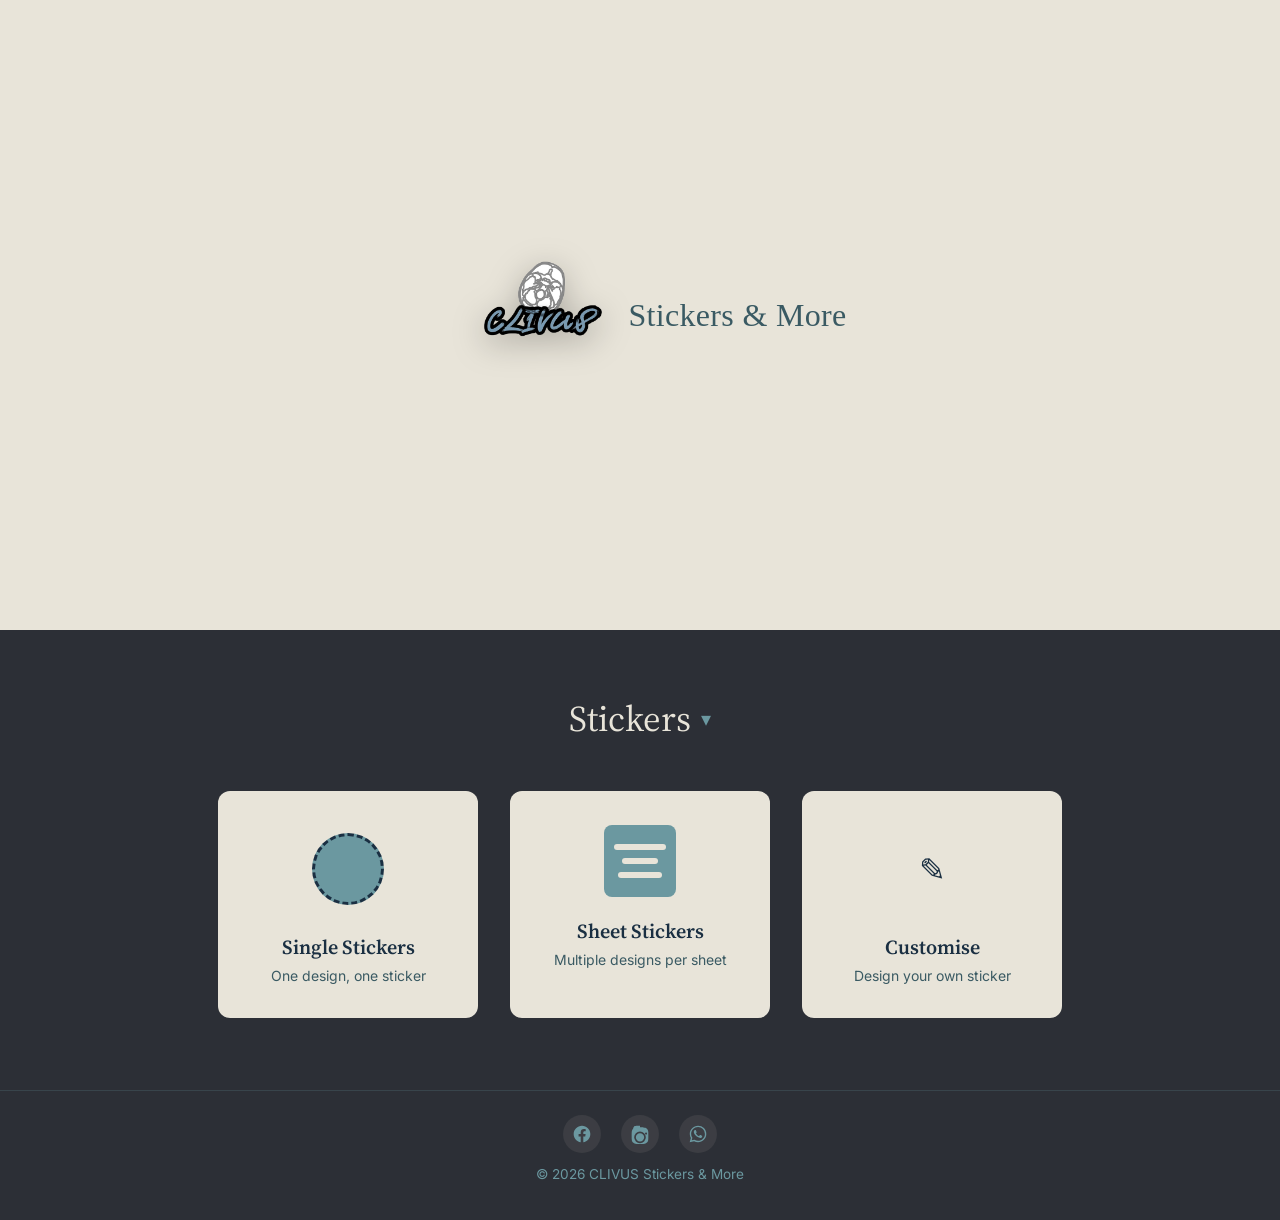
<file: index.html>
<!DOCTYPE html>
<html lang="en">
<head>
  <meta charset="UTF-8" />
  <meta name="viewport" content="width=device-width, initial-scale=1.0" />
  <title>CLIVUS — Stickers & More</title>
  <link rel="icon" type="image/png" href="images/clivus.png" />
  <link rel="preconnect" href="https://fonts.googleapis.com" />
  <link rel="preconnect" href="https://fonts.gstatic.com" crossorigin />
  <link href="https://fonts.googleapis.com/css2?family=Source+Serif+4:ital,wght@0,600;1,500&family=Inter:wght@400;500;600&family=Permanent+Marker&display=swap" rel="stylesheet" />
<link rel="stylesheet"  href="style.css"/>
</head>
<body>

  <header class="hero">
    <div class="hero-brand">
      <img src="images/loogo.png" alt="CLIVUS logo" class="hero-logo" />
      <p class="hero-tagline">Stickers &amp; More</p>
    </div>
  </header>

  <main>
    <section class="stickers-section">
      <button type="button" class="section-heading-btn" id="stickersToggle" aria-expanded="false" aria-controls="stickerChoices">
        <span class="section-heading">Stickers</span>
        <span class="toggle-arrow" aria-hidden="true">&#9662;</span>
      </button>

            <div class="sticker-choices" id="stickerChoices" hidden>
        <a href="single-stickers.html" class="sticker-card">
          <div class="sticker-card-art single-art" aria-hidden="true">
            <span class="die-cut"></span>
          </div>
          <span class="sticker-card-label">Single Stickers</span>
          <span class="sticker-card-desc">One design, one sticker</span>
        </a>

        <a href="sheet-stickers.html" class="sticker-card">
          <div class="sticker-card-art sheet-art" aria-hidden="true">
            <span class="sheet-line"></span>
            <span class="sheet-line"></span>
            <span class="sheet-line"></span>
          </div>
          <span class="sticker-card-label">Sheet Stickers</span>
          <span class="sticker-card-desc">Multiple designs per sheet</span>
        </a>

                <div class="customize-wrap">
          <button type="button" class="sticker-card" id="customizeToggle" aria-expanded="false" aria-controls="customizeInfo">
            <div class="sticker-card-art custom-art" aria-hidden="true">
              <span class="custom-icon">&#9998;</span>
            </div>
            <span class="sticker-card-label">Customise</span>
            <span class="sticker-card-desc">Design your own sticker</span>
          </button>

          <div class="customize-info" id="customizeInfo" hidden>
        <p>DM for more info — reach us on the links below</p>
        <div class="social-links">
          <a href="https://facebook.com/share/185Q5qSgAQ/?mibextid=wwXIfr" target="_blank" rel="noopener noreferrer" aria-label="Facebook" class="social-icon">
            <svg viewBox="0 0 24 24" fill="currentColor"><path d="M22 12.06C22 6.5 17.52 2 12 2S2 6.5 2 12.06C2 17.06 5.66 21.2 10.44 21.95V14.9H7.9v-2.84h2.54v-2.17c0-2.5 1.49-3.89 3.77-3.89 1.09 0 2.23.2 2.23.2v2.46h-1.26c-1.24 0-1.63.77-1.63 1.56v1.84h2.78l-.44 2.84h-2.34v7.05C18.34 21.2 22 17.06 22 12.06z"/></svg>
          </a>
          <a href="https://instagram.com/clivusegy?stkn=ZHduMHpzN2gxanlu&utm_source=qr" target="_blank" rel="noopener noreferrer" aria-label="Instagram" class="social-icon">
            <svg viewBox="0 0 24 24" fill="currentColor"><path d="M12 2c2.72 0 3.06.01 4.12.06 1.06.05 1.79.22 2.43.47.66.26 1.22.6 1.77 1.15.55.55.9 1.11 1.15 1.77.25.64.42 1.37.47 2.43.05 1.06.06 1.4.06 4.12s-.01 3.06-.06 4.12c-.05 1.06-.22 1.79-.47 2.43a4.9 4.9 0 0 1-1.15 1.77 4.9 4.9 0 0 1-1.77 1.15c-.64.25-1.37.42-2.43.47-1.06.05-1.4.06-4.12.06s-3.06-.01-4.12-.06c-1.06-.05-1.79-.22-2.43-.47a4.9 4.9 0 0 1-1.77-1.15 4.9 4.9 0 0 1-1.15-1.77c-.25-.64-.42-1.37-.47-2.43C2.01 15.06 2 14.72 2 12s.01-3.06.06-4.12c.05-1.06.22-1.79.47-2.43.26-.66.6-1.22 1.15-1.77A4.9 4.9 0 0 1 5.45.53C6.09.28 6.82.11 7.88.06 8.94.01 9.28 0 12 0zm0 5a7 7 0 1 0 0 14 7 7 0 0 0 0-14zm0 2a5 5 0 1 1 0 10 5 5 0 0 1 0-10zm7.25-.75a1.25 1.25 0 1 0 0 2.5 1.25 1.25 0 0 0 0-2.5z" transform="translate(0 2)"/></svg>
          </a>
          <a href="https://wa.me/+201553283074" target="_blank" rel="noopener noreferrer" aria-label="WhatsApp" class="social-icon">
            <svg viewBox="0 0 24 24" fill="currentColor"><path d="M12.04 2C6.58 2 2.13 6.45 2.13 11.91c0 1.75.46 3.45 1.32 4.95L2 22l5.29-1.39a9.9 9.9 0 0 0 4.75 1.21h.01c5.46 0 9.91-4.45 9.91-9.91 0-2.65-1.03-5.14-2.9-7.01A9.87 9.87 0 0 0 12.04 2zm0 18.13a8.2 8.2 0 0 1-4.18-1.14l-.3-.18-3.14.82.84-3.06-.2-.31a8.2 8.2 0 0 1-1.26-4.35c0-4.54 3.7-8.24 8.25-8.24 2.2 0 4.27.86 5.83 2.42a8.18 8.18 0 0 1 2.41 5.83c0 4.55-3.7 8.21-8.25 8.21zm4.52-6.16c-.25-.12-1.47-.72-1.7-.81-.23-.08-.39-.12-.56.13-.17.25-.64.81-.78.97-.14.17-.29.19-.54.06-.25-.12-1.04-.38-1.98-1.22-.73-.65-1.23-1.46-1.37-1.71-.14-.25-.02-.38.11-.51.11-.11.25-.29.37-.43.12-.14.16-.25.25-.41.08-.17.04-.31-.02-.44-.06-.12-.56-1.36-.77-1.86-.2-.49-.41-.42-.56-.43-.15-.01-.31-.01-.48-.01-.17 0-.44.06-.67.31-.23.25-.87.86-.87 2.09s.89 2.42 1.01 2.59c.13.17 1.75 2.67 4.24 3.74.59.26 1.05.41 1.41.52.59.19 1.13.16 1.55.1.47-.07 1.47-.6 1.68-1.19.2-.58.2-1.08.14-1.19-.06-.11-.23-.17-.48-.29z"/></svg>
                   </a>
        </div>
      </div>
        </div>
    </section>
  </main>

 <footer class="site-footer">
    <div class="social-links">
      <a href="https://facebook.com/share/185Q5qSgAQ/?mibextid=wwXIfr" target="_blank" rel="noopener noreferrer" aria-label="Facebook" class="social-icon">
        <svg viewBox="0 0 24 24" fill="currentColor"><path d="M22 12.06C22 6.5 17.52 2 12 2S2 6.5 2 12.06C2 17.06 5.66 21.2 10.44 21.95V14.9H7.9v-2.84h2.54v-2.17c0-2.5 1.49-3.89 3.77-3.89 1.09 0 2.23.2 2.23.2v2.46h-1.26c-1.24 0-1.63.77-1.63 1.56v1.84h2.78l-.44 2.84h-2.34v7.05C18.34 21.2 22 17.06 22 12.06z"/></svg>
      </a>
      <a href="https://instagram.com/clivusegy?stkn=ZHduMHpzN2gxanlu&utm_source=qr" target="_blank" rel="noopener noreferrer" aria-label="Instagram" class="social-icon">
        <svg viewBox="0 0 24 24" fill="currentColor"><path d="M12 2c2.72 0 3.06.01 4.12.06 1.06.05 1.79.22 2.43.47.66.26 1.22.6 1.77 1.15.55.55.9 1.11 1.15 1.77.25.64.42 1.37.47 2.43.05 1.06.06 1.4.06 4.12s-.01 3.06-.06 4.12c-.05 1.06-.22 1.79-.47 2.43a4.9 4.9 0 0 1-1.15 1.77 4.9 4.9 0 0 1-1.77 1.15c-.64.25-1.37.42-2.43.47-1.06.05-1.4.06-4.12.06s-3.06-.01-4.12-.06c-1.06-.05-1.79-.22-2.43-.47a4.9 4.9 0 0 1-1.77-1.15 4.9 4.9 0 0 1-1.15-1.77c-.25-.64-.42-1.37-.47-2.43C2.01 15.06 2 14.72 2 12s.01-3.06.06-4.12c.05-1.06.22-1.79.47-2.43.26-.66.6-1.22 1.15-1.77A4.9 4.9 0 0 1 5.45.53C6.09.28 6.82.11 7.88.06 8.94.01 9.28 0 12 0zm0 5a7 7 0 1 0 0 14 7 7 0 0 0 0-14zm0 2a5 5 0 1 1 0 10 5 5 0 0 1 0-10zm7.25-.75a1.25 1.25 0 1 0 0 2.5 1.25 1.25 0 0 0 0-2.5z" transform="translate(0 2)"/></svg>
      </a>
      <a href="https://wa.me/+201553283074" target="_blank" rel="noopener noreferrer" aria-label="WhatsApp" class="social-icon">
        <svg viewBox="0 0 24 24" fill="currentColor"><path d="M12.04 2C6.58 2 2.13 6.45 2.13 11.91c0 1.75.46 3.45 1.32 4.95L2 22l5.29-1.39a9.9 9.9 0 0 0 4.75 1.21h.01c5.46 0 9.91-4.45 9.91-9.91 0-2.65-1.03-5.14-2.9-7.01A9.87 9.87 0 0 0 12.04 2zm0 18.13a8.2 8.2 0 0 1-4.18-1.14l-.3-.18-3.14.82.84-3.06-.2-.31a8.2 8.2 0 0 1-1.26-4.35c0-4.54 3.7-8.24 8.25-8.24 2.2 0 4.27.86 5.83 2.42a8.18 8.18 0 0 1 2.41 5.83c0 4.55-3.7 8.21-8.25 8.21zm4.52-6.16c-.25-.12-1.47-.72-1.7-.81-.23-.08-.39-.12-.56.13-.17.25-.64.81-.78.97-.14.17-.29.19-.54.06-.25-.12-1.04-.38-1.98-1.22-.73-.65-1.23-1.46-1.37-1.71-.14-.25-.02-.38.11-.51.11-.11.25-.29.37-.43.12-.14.16-.25.25-.41.08-.17.04-.31-.02-.44-.06-.12-.56-1.36-.77-1.86-.2-.49-.41-.42-.56-.43-.15-.01-.31-.01-.48-.01-.17 0-.44.06-.67.31-.23.25-.87.86-.87 2.09s.89 2.42 1.01 2.59c.13.17 1.75 2.67 4.24 3.74.59.26 1.05.41 1.41.52.59.19 1.13.16 1.55.1.47-.07 1.47-.6 1.68-1.19.2-.58.2-1.08.14-1.19-.06-.11-.23-.17-.48-.29z"/></svg>
      </a>
    </div>
    <p>&copy; 2026 CLIVUS Stickers &amp; More</p>
  </footer>
  <script src="script.js"></script>
</body>
</html>
</file>
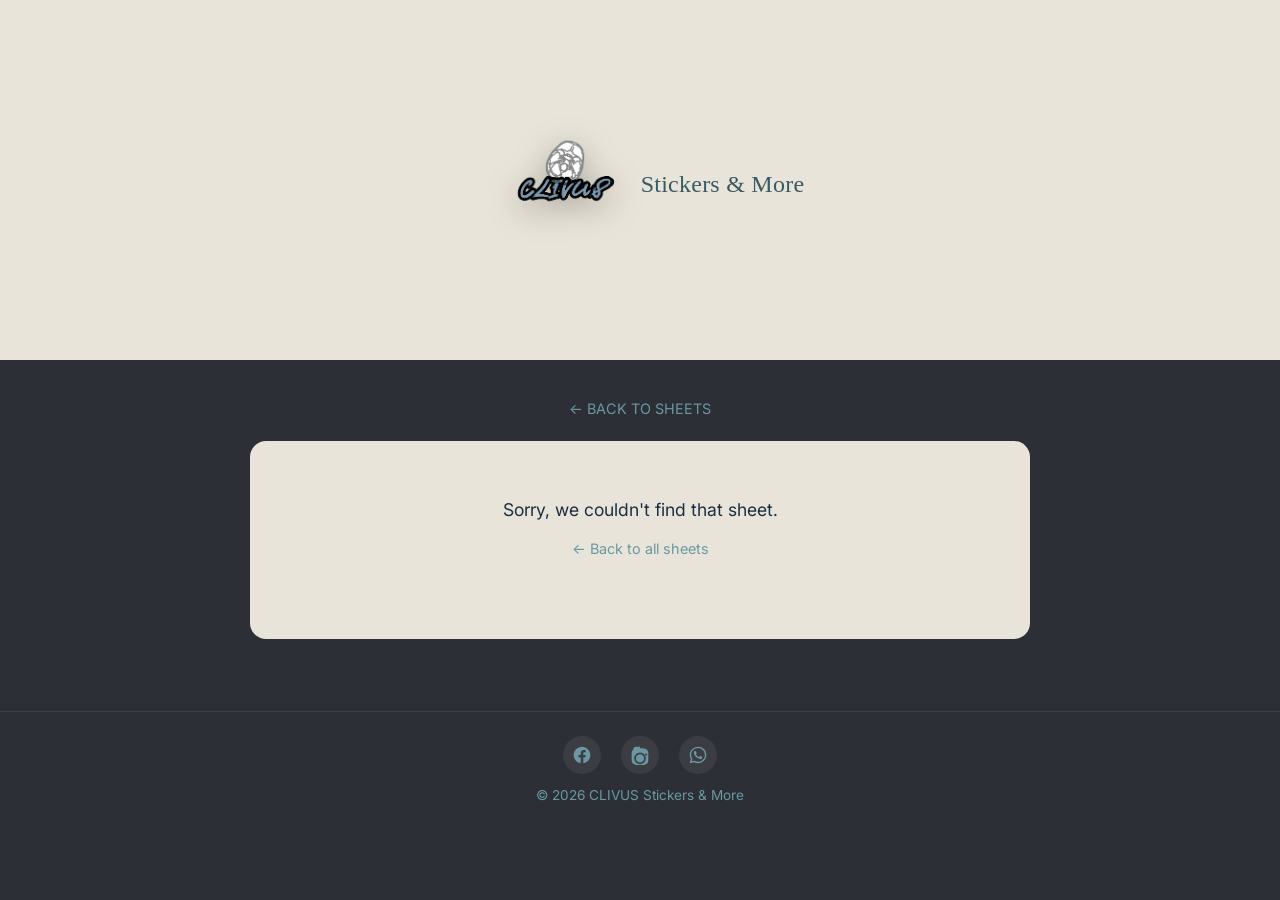
<file: sheet-detail.html>
<!DOCTYPE html>
<html lang="en">
<head>
  <meta charset="UTF-8" />
  <meta name="viewport" content="width=device-width, initial-scale=1.0" />
  <title>Sheet Sticker — CLIVUS</title>
  <link rel="icon" type="image/png" href="images/clivus.png" />
  <link rel="preconnect" href="https://fonts.googleapis.com" />
  <link rel="preconnect" href="https://fonts.gstatic.com" crossorigin />
  <link href="https://fonts.googleapis.com/css2?family=Source+Serif+4:ital,wght@0,600;1,500&family=Inter:wght@400;500;600&family=Caveat:wght@500;600;700&display=swap" rel="stylesheet" />
   <link href="https://fonts.googleapis.com/css2?family=Source+Serif+4:ital,wght@0,600;1,500&family=Inter:wght@400;500;600&family=Permanent+Marker&display=swap" rel="stylesheet" />
  <link rel="stylesheet" href="style-sheet.css" />
</head>
<body>

  <header class="hero hero--compact">
    <a href="index.html" class="hero-logo-link">
      <img src="images/loogo.png" alt="CLIVUS logo" class="hero-logo hero-logo--small" />
    </a>
    <p class="hero-tagline">Stickers &amp; More</p>
  </header>

  <main>
    <section class="detail-section">
      <a href="sheet-stickers.html" class="back-link">&larr; BACK TO SHEETS</a>

      <div class="detail-card" id="detailCard">
        <!-- filled in by script below -->
      </div>
    </section>
  </main>

  <footer class="site-footer">
    <div class="social-links">
      <a href="https://facebook.com/share/185Q5qSgAQ/?mibextid=wwXIfr" target="_blank" rel="noopener noreferrer" aria-label="Facebook" class="social-icon">
        <svg viewBox="0 0 24 24" fill="currentColor"><path d="M22 12.06C22 6.5 17.52 2 12 2S2 6.5 2 12.06C2 17.06 5.66 21.2 10.44 21.95V14.9H7.9v-2.84h2.54v-2.17c0-2.5 1.49-3.89 3.77-3.89 1.09 0 2.23.2 2.23.2v2.46h-1.26c-1.24 0-1.63.77-1.63 1.56v1.84h2.78l-.44 2.84h-2.34v7.05C18.34 21.2 22 17.06 22 12.06z"/></svg>
      </a>
      <a href="https://instagram.com/clivusegy?stkn=ZHduMHpzN2gxanlu&utm_source=qr" target="_blank" rel="noopener noreferrer" aria-label="Instagram" class="social-icon">
        <svg viewBox="0 0 24 24" fill="currentColor"><path d="M12 2c2.72 0 3.06.01 4.12.06 1.06.05 1.79.22 2.43.47.66.26 1.22.6 1.77 1.15.55.55.9 1.11 1.15 1.77.25.64.42 1.37.47 2.43.05 1.06.06 1.4.06 4.12s-.01 3.06-.06 4.12c-.05 1.06-.22 1.79-.47 2.43a4.9 4.9 0 0 1-1.15 1.77 4.9 4.9 0 0 1-1.77 1.15c-.64.25-1.37.42-2.43.47-1.06.05-1.4.06-4.12.06s-3.06-.01-4.12-.06c-1.06-.05-1.79-.22-2.43-.47a4.9 4.9 0 0 1-1.77-1.15 4.9 4.9 0 0 1-1.15-1.77c-.25-.64-.42-1.37-.47-2.43C2.01 15.06 2 14.72 2 12s.01-3.06.06-4.12c.05-1.06.22-1.79.47-2.43.26-.66.6-1.22 1.15-1.77A4.9 4.9 0 0 1 5.45.53C6.09.28 6.82.11 7.88.06 8.94.01 9.28 0 12 0zm0 5a7 7 0 1 0 0 14 7 7 0 0 0 0-14zm0 2a5 5 0 1 1 0 10 5 5 0 0 1 0-10zm7.25-.75a1.25 1.25 0 1 0 0 2.5 1.25 1.25 0 0 0 0-2.5z" transform="translate(0 2)"/></svg>
      </a>
      <a href="https://wa.me/+201553283074" target="_blank" rel="noopener noreferrer" aria-label="WhatsApp" class="social-icon">
        <svg viewBox="0 0 24 24" fill="currentColor"><path d="M12.04 2C6.58 2 2.13 6.45 2.13 11.91c0 1.75.46 3.45 1.32 4.95L2 22l5.29-1.39a9.9 9.9 0 0 0 4.75 1.21h.01c5.46 0 9.91-4.45 9.91-9.91 0-2.65-1.03-5.14-2.9-7.01A9.87 9.87 0 0 0 12.04 2zm0 18.13a8.2 8.2 0 0 1-4.18-1.14l-.3-.18-3.14.82.84-3.06-.2-.31a8.2 8.2 0 0 1-1.26-4.35c0-4.54 3.7-8.24 8.25-8.24 2.2 0 4.27.86 5.83 2.42a8.18 8.18 0 0 1 2.41 5.83c0 4.55-3.7 8.21-8.25 8.21zm4.52-6.16c-.25-.12-1.47-.72-1.7-.81-.23-.08-.39-.12-.56.13-.17.25-.64.81-.78.97-.14.17-.29.19-.54.06-.25-.12-1.04-.38-1.98-1.22-.73-.65-1.23-1.46-1.37-1.71-.14-.25-.02-.38.11-.51.11-.11.25-.29.37-.43.12-.14.16-.25.25-.41.08-.17.04-.31-.02-.44-.06-.12-.56-1.36-.77-1.86-.2-.49-.41-.42-.56-.43-.15-.01-.31-.01-.48-.01-.17 0-.44.06-.67.31-.23.25-.87.86-.87 2.09s.89 2.42 1.01 2.59c.13.17 1.75 2.67 4.24 3.74.59.26 1.05.41 1.41.52.59.19 1.13.16 1.55.1.47-.07 1.47-.6 1.68-1.19.2-.58.2-1.08.14-1.19-.06-.11-.23-.17-.48-.29z"/></svg>
      </a>
    </div>
    <p>&copy; 2026 CLIVUS Stickers &amp; More</p>
  </footer>

  <script src="sheets-data.js"></script>
  <script>
    const params = new URLSearchParams(window.location.search);
    const id = params.get("id");
    const sheet = SHEETS.find((s) => s.id === id);
    const card = document.getElementById("detailCard");

    if (!sheet) {
      card.innerHTML = `
        <p class="detail-not-found">Sorry, we couldn't find that sheet.</p>
        <p class="detail-not-found"><a href="sheet-stickers.html" class="back-link">&larr; Back to all sheets</a></p>
      `;
    } else {
      document.title = `${sheet.name} — CLIVUS`;

      const thumbs = sheet.contents
  .map((src) => `
    <div class="thumb-card">
      <img src="${src}" alt="Design from ${sheet.name}" class="thumb-item" />
    </div>
  `)
  .join("");
      card.innerHTML = `
        <img src="${sheet.mainImage}" alt="${sheet.name}" class="detail-main-image" />
        <h1 class="detail-name">${sheet.name}</h1>
        <p class="detail-price">${sheet.price}</p>
        <p class="detail-description">${sheet.description}</p>
        <h2 class="detail-contents-heading">What's on this sheet</h2>
        <div class="thumb-grid">${thumbs}</div>
      `;
    }
  </script>
</body>
</html>
</file>
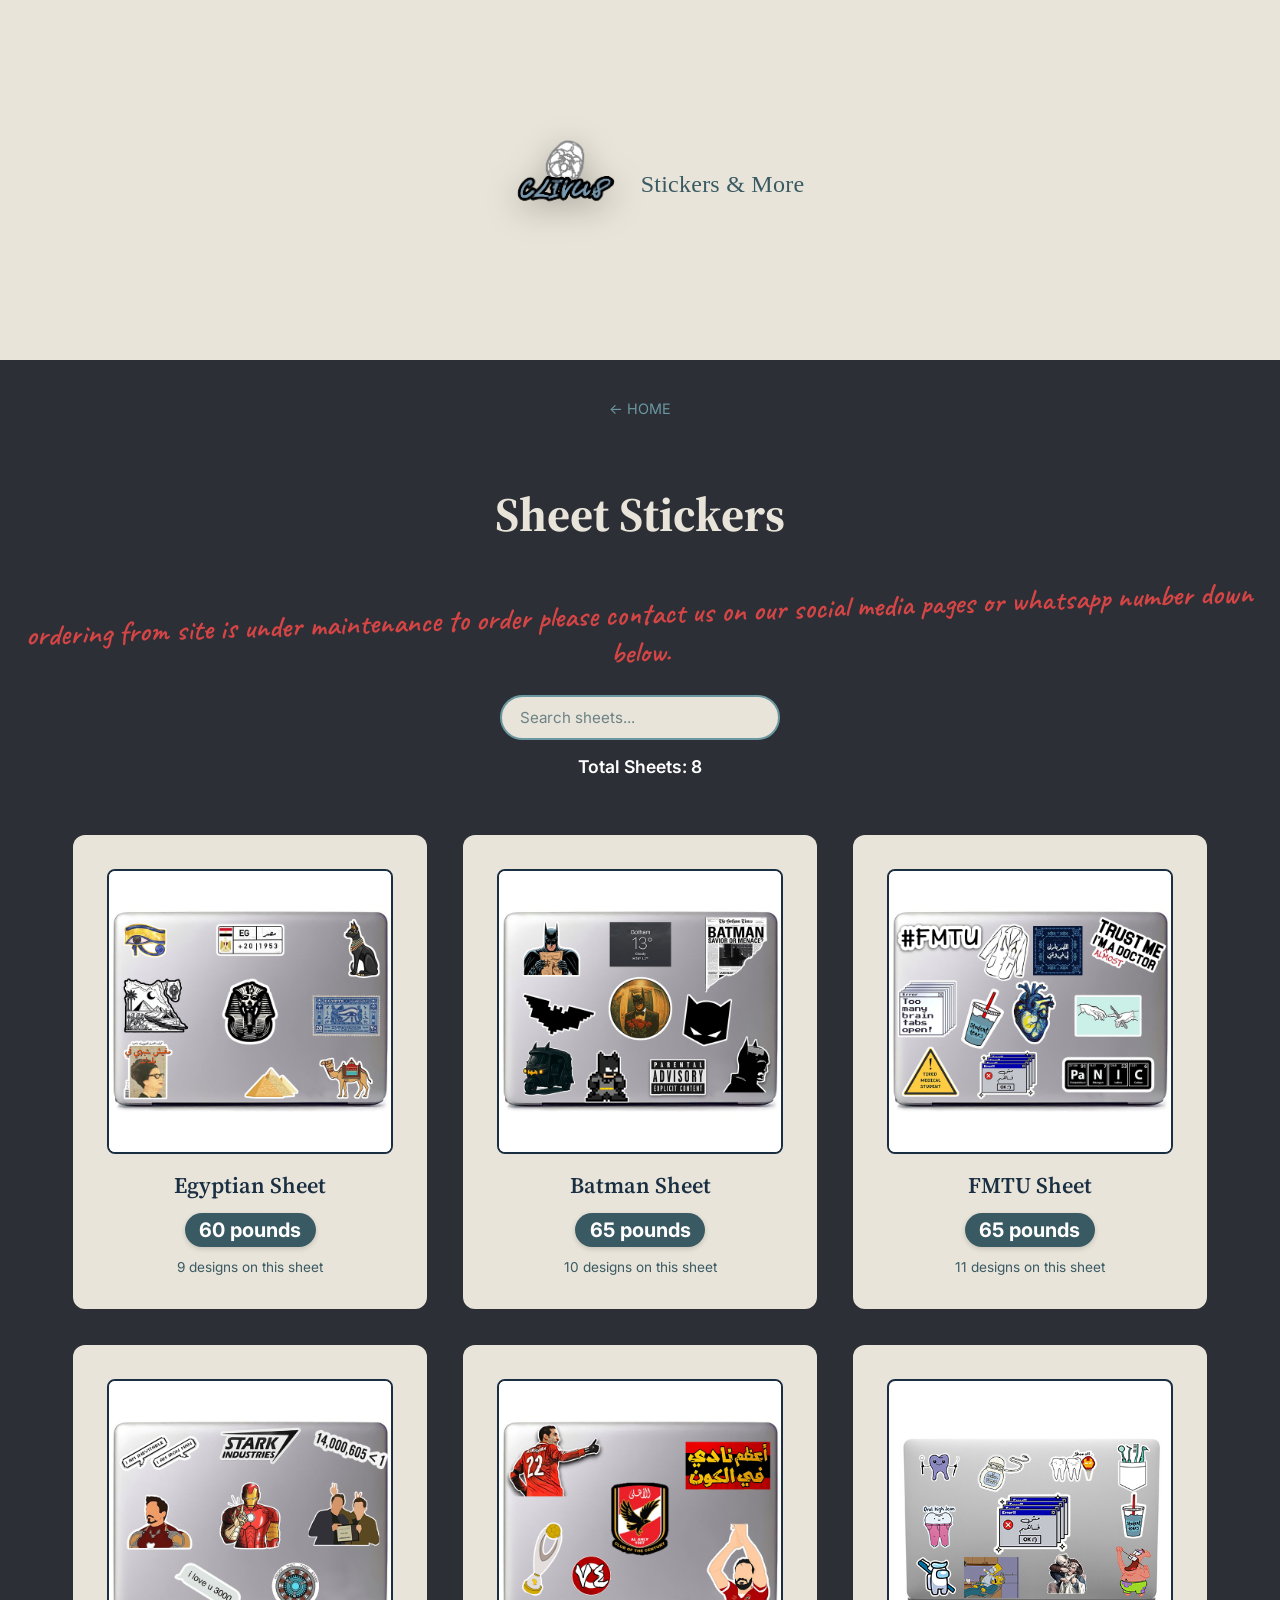
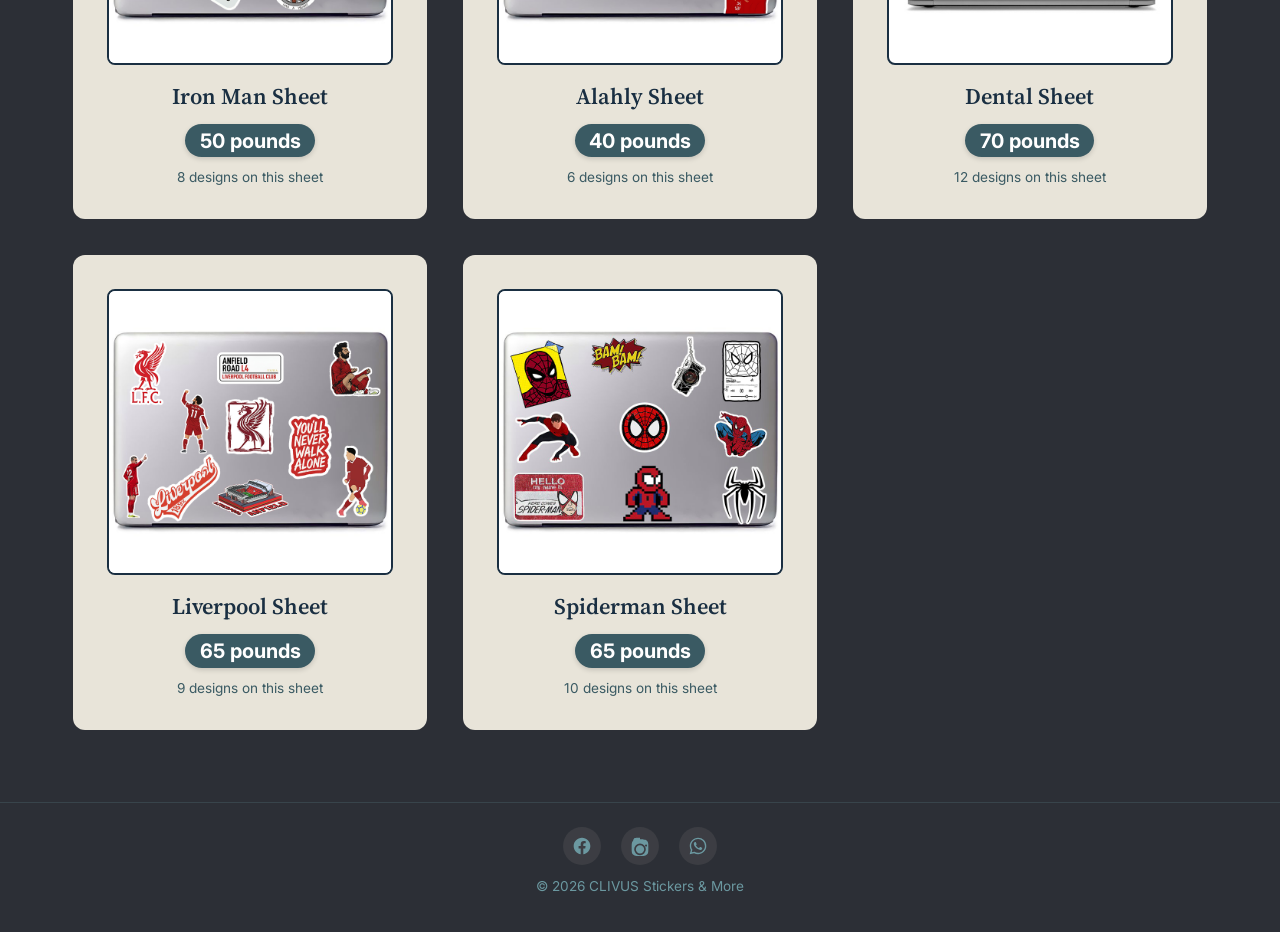
<file: sheet-stickers.html>
<!DOCTYPE html>
<html lang="en">
<head>
  <meta charset="UTF-8" />
  <meta name="viewport" content="width=device-width, initial-scale=1.0" />
  <title>Sheet Stickers — CLIVUS</title>
  <link rel="icon" type="image/png" href="images/clivus.png" />
  <link rel="preconnect" href="https://fonts.googleapis.com" />
  <link rel="preconnect" href="https://fonts.gstatic.com" crossorigin />
  
    <link href="https://fonts.googleapis.com/css2?family=Source+Serif+4:ital,wght@0,600;1,500&family=Inter:wght@400;500;600&family=Permanent+Marker&display=swap" rel="stylesheet" /><link href="https://fonts.googleapis.com/css2?family=Source+Serif+4:ital,wght@0,600;1,500&family=Inter:wght@400;500;600&family=Caveat:wght@500;600;700&display=swap" rel="stylesheet" />
  <link rel="stylesheet" href="style-sheet.css" />
</head>
<body>

  <header class="hero hero--compact">
    <a href="index.html" class="hero-logo-link">
      <img src="images/loogo.png" alt="CLIVUS logo" class="hero-logo hero-logo--small" />
    </a>
    <p class="hero-tagline">Stickers &amp; More</p>
  </header>

  <main>
    <section class="catalog-section">
      <a href="index.html" class="back-link">&larr; HOME</a>
      <h1 class="section-heading">Sheet Stickers</h1>
      <p class="section-sub">ordering from site is under maintenance
        to order please contact us on our social media pages or whatsapp number down below.</p>

      <div class="search-bar">
        <input type="text" id="sheetSearch" placeholder="Search sheets..." onkeyup="filterSheets()" />
      </div>

      <!-- Count Display -->
      <p id="sheetCount" style="color:#ffffff; font-size: 1.1rem; font-weight: 600; margin-top: 0.5rem;"></p>

      <div class="product-grid product-grid--sheets" id="sheetGrid">
        <!-- cards are generated from sheets-data.js -->
      </div>
    </section>
  </main>

  <footer class="site-footer">
    <div class="social-links">
      <a href="https://facebook.com/share/185Q5qSgAQ/?mibextid=wwXIfr" target="_blank" rel="noopener noreferrer" aria-label="Facebook" class="social-icon">
        <svg viewBox="0 0 24 24" fill="currentColor"><path d="M22 12.06C22 6.5 17.52 2 12 2S2 6.5 2 12.06C2 17.06 5.66 21.2 10.44 21.95V14.9H7.9v-2.84h2.54v-2.17c0-2.5 1.49-3.89 3.77-3.89 1.09 0 2.23.2 2.23.2v2.46h-1.26c-1.24 0-1.63.77-1.63 1.56v1.84h2.78l-.44 2.84h-2.34v7.05C18.34 21.2 22 17.06 22 12.06z"/></svg>
      </a>
      <a href="https://instagram.com/clivusegy?stkn=ZHduMHpzN2gxanlu&utm_source=qr" target="_blank" rel="noopener noreferrer" aria-label="Instagram" class="social-icon">
        <svg viewBox="0 0 24 24" fill="currentColor"><path d="M12 2c2.72 0 3.06.01 4.12.06 1.06.05 1.79.22 2.43.47.66.26 1.22.6 1.77 1.15.55.55.9 1.11 1.15 1.77.25.64.42 1.37.47 2.43.05 1.06.06 1.4.06 4.12s-.01 3.06-.06 4.12c-.05 1.06-.22 1.79-.47 2.43a4.9 4.9 0 0 1-1.15 1.77 4.9 4.9 0 0 1-1.77 1.15c-.64.25-1.37.42-2.43.47-1.06.05-1.4.06-4.12.06s-3.06-.01-4.12-.06c-1.06-.05-1.79-.22-2.43-.47a4.9 4.9 0 0 1-1.77-1.15 4.9 4.9 0 0 1-1.15-1.77c-.25-.64-.42-1.37-.47-2.43C2.01 15.06 2 14.72 2 12s.01-3.06.06-4.12c.05-1.06.22-1.79.47-2.43.26-.66.6-1.22 1.15-1.77A4.9 4.9 0 0 1 5.45.53C6.09.28 6.82.11 7.88.06 8.94.01 9.28 0 12 0zm0 5a7 7 0 1 0 0 14 7 7 0 0 0 0-14zm0 2a5 5 0 1 1 0 10 5 5 0 0 1 0-10zm7.25-.75a1.25 1.25 0 1 0 0 2.5 1.25 1.25 0 0 0 0-2.5z" transform="translate(0 2)"/></svg>
      </a>
      <a href="https://wa.me/+201553283074" target="_blank" rel="noopener noreferrer" aria-label="WhatsApp" class="social-icon">
        <svg viewBox="0 0 24 24" fill="currentColor"><path d="M12.04 2C6.58 2 2.13 6.45 2.13 11.91c0 1.75.46 3.45 1.32 4.95L2 22l5.29-1.39a9.9 9.9 0 0 0 4.75 1.21h.01c5.46 0 9.91-4.45 9.91-9.91 0-2.65-1.03-5.14-2.9-7.01A9.87 9.87 0 0 0 12.04 2zm0 18.13a8.2 8.2 0 0 1-4.18-1.14l-.3-.18-3.14.82.84-3.06-.2-.31a8.2 8.2 0 0 1-1.26-4.35c0-4.54 3.7-8.24 8.25-8.24 2.2 0 4.27.86 5.83 2.42a8.18 8.18 0 0 1 2.41 5.83c0 4.55-3.7 8.21-8.25 8.21zm4.52-6.16c-.25-.12-1.47-.72-1.7-.81-.23-.08-.39-.12-.56.13-.17.25-.64.81-.78.97-.14.17-.29.19-.54.06-.25-.12-1.04-.38-1.98-1.22-.73-.65-1.23-1.46-1.37-1.71-.14-.25-.02-.38.11-.51.11-.11.25-.29.37-.43.12-.14.16-.25.25-.41.08-.17.04-.31-.02-.44-.06-.12-.56-1.36-.77-1.86-.2-.49-.41-.42-.56-.43-.15-.01-.31-.01-.48-.01-.17 0-.44.06-.67.31-.23.25-.87.86-.87 2.09s.89 2.42 1.01 2.59c.13.17 1.75 2.67 4.24 3.74.59.26 1.05.41 1.41.52.59.19 1.13.16 1.55.1.47-.07 1.47-.6 1.68-1.19.2-.58.2-1.08.14-1.19-.06-.11-.23-.17-.48-.29z"/></svg>
      </a>
    </div>
    <p>&copy; 2026 CLIVUS Stickers &amp; More</p>
  </footer>

  <script src="sheets-data.js"></script>
  <script>
    // Fisher-Yates Shuffle Function
    function shuffleArray(array) {
      for (let i = array.length - 1; i > 0; i--) {
        const j = Math.floor(Math.random() * (i + 1));
        [array[i], array[j]] = [array[j], array[i]];
      }
      return array;
    }

    function renderSheets(list) {
      const grid = document.getElementById("sheetGrid");
      grid.innerHTML = "";

      // Update total count
      const countElement = document.getElementById("sheetCount");
      if (countElement) {
        countElement.textContent = `Total Sheets: ${list.length}`;
      }

      list.forEach((sheet) => {
        const card = document.createElement("a");
        card.href = `sheet-detail.html?id=${encodeURIComponent(sheet.id)}`;
        card.className = "product-card product-card--sheet";

        card.innerHTML = `
          <img src="${sheet.mainImage}" alt="${sheet.name}" class="product-photo product-photo--large" />
          <h3 class="product-name">${sheet.name}</h3>
          <p class="product-price">${sheet.price}</p>
          <p class="product-card-desc">${sheet.contents.length} designs on this sheet</p>
        `;
        grid.appendChild(card);
      });
    }

    function filterSheets() {
      const query = document.getElementById("sheetSearch").value.trim().toLowerCase();
      const filtered = currentSheets.filter((s) => s.name.toLowerCase().includes(query));
      renderSheets(filtered);
    }

    // Shuffle array copy on load and render once
    const currentSheets = shuffleArray([...SHEETS]);
    renderSheets(currentSheets);
  </script>
</body>
</html>
</file>
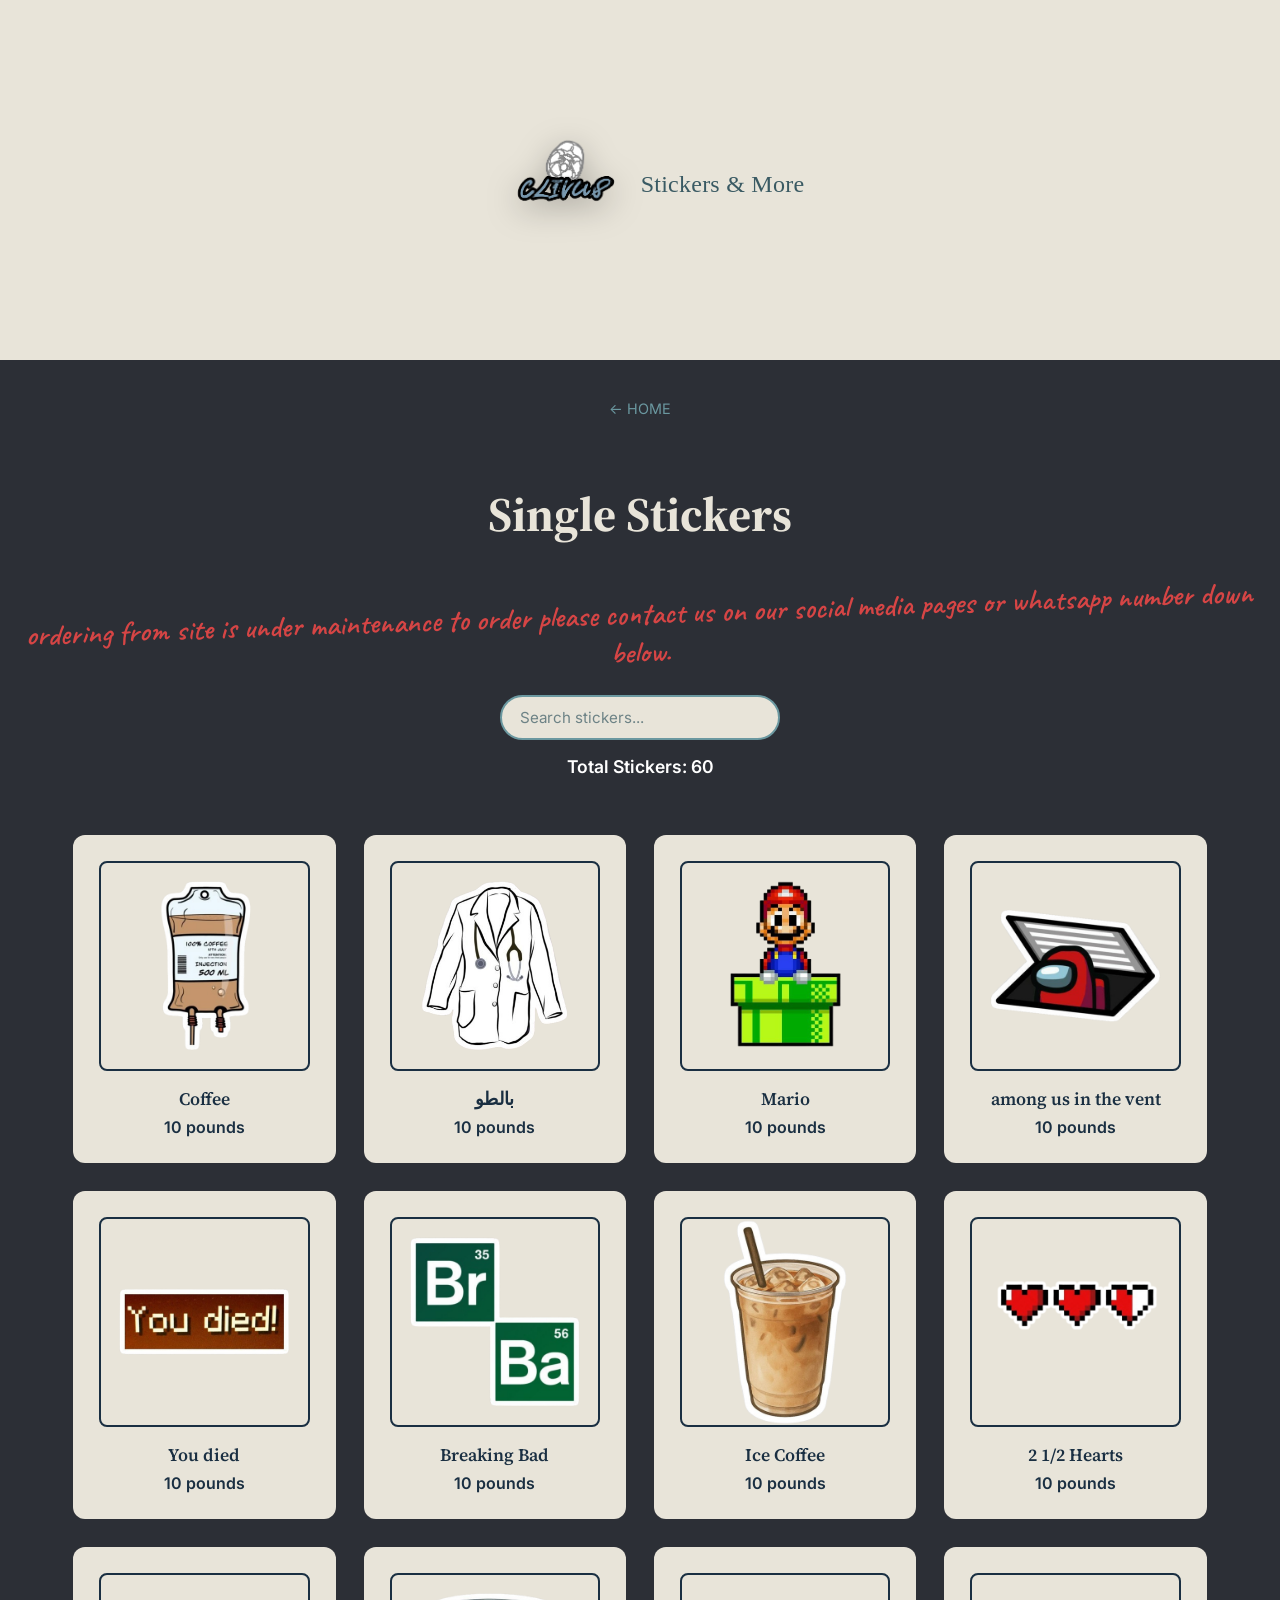
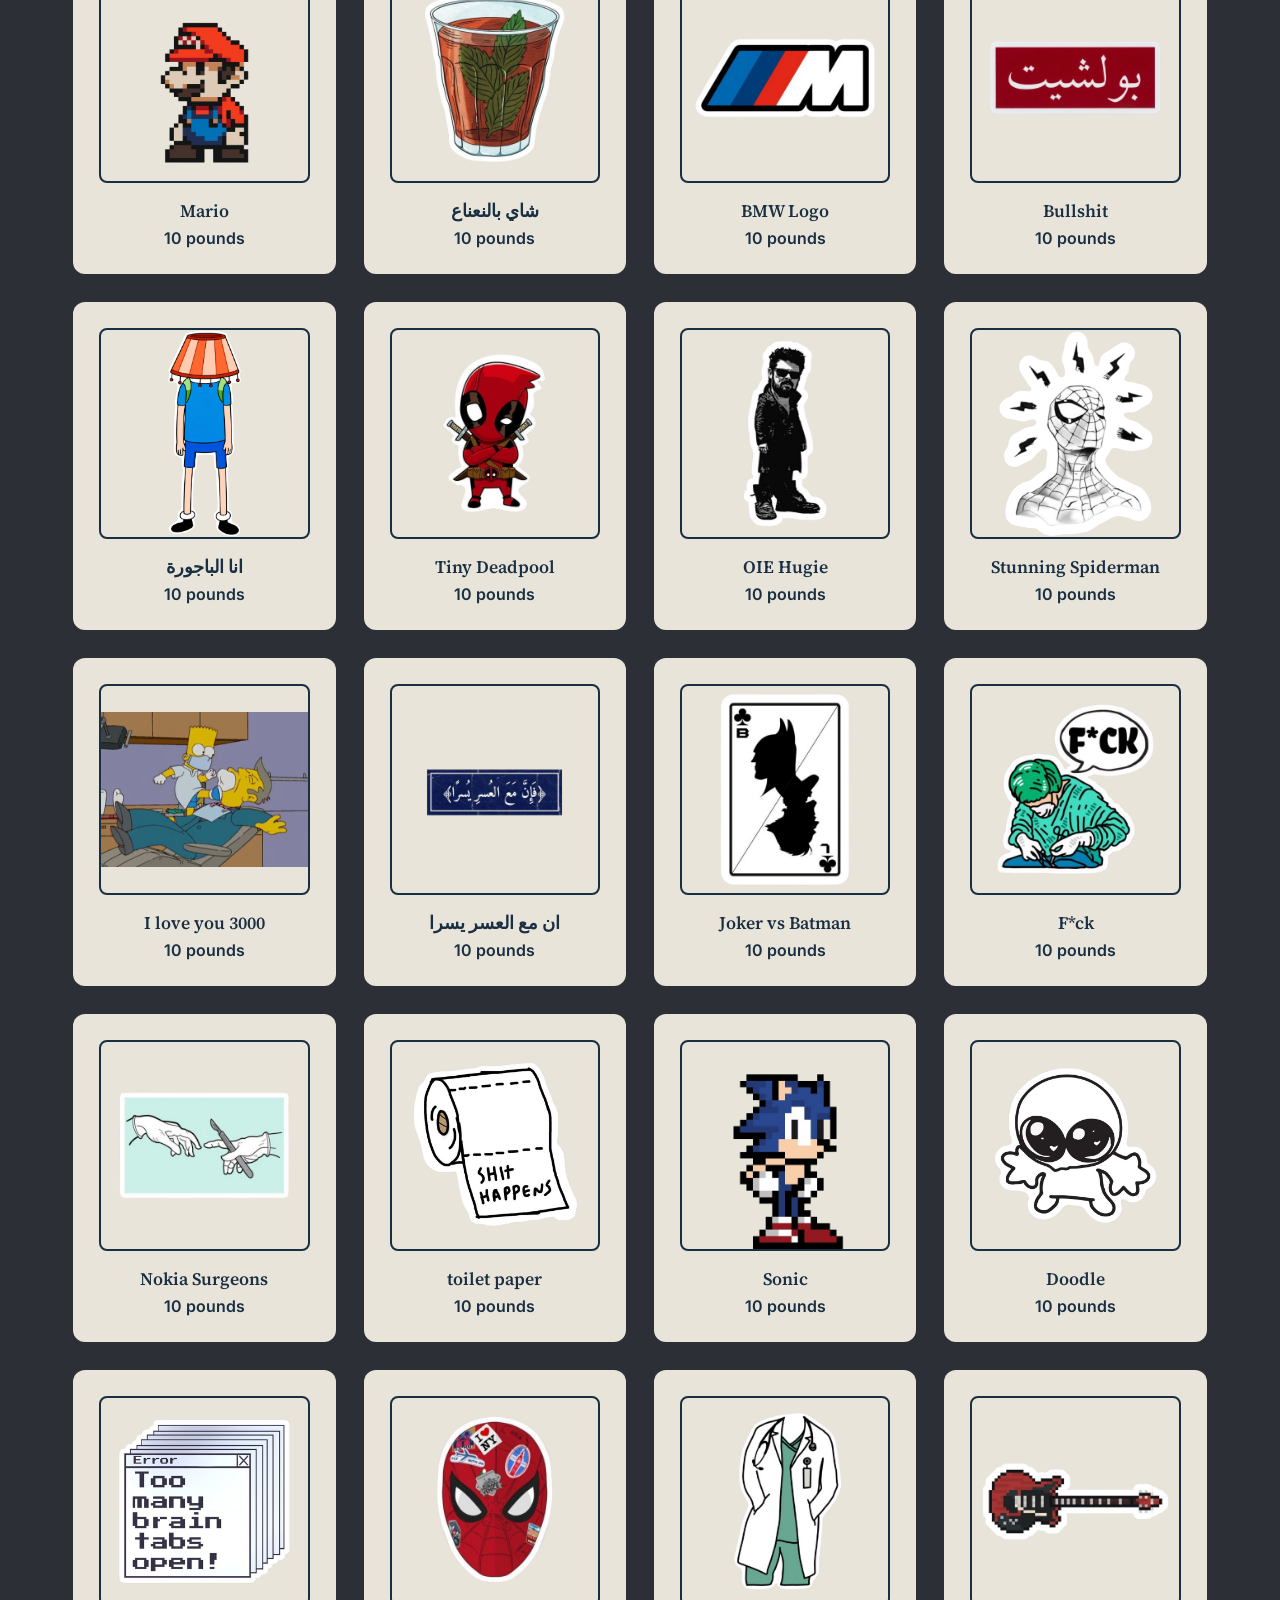
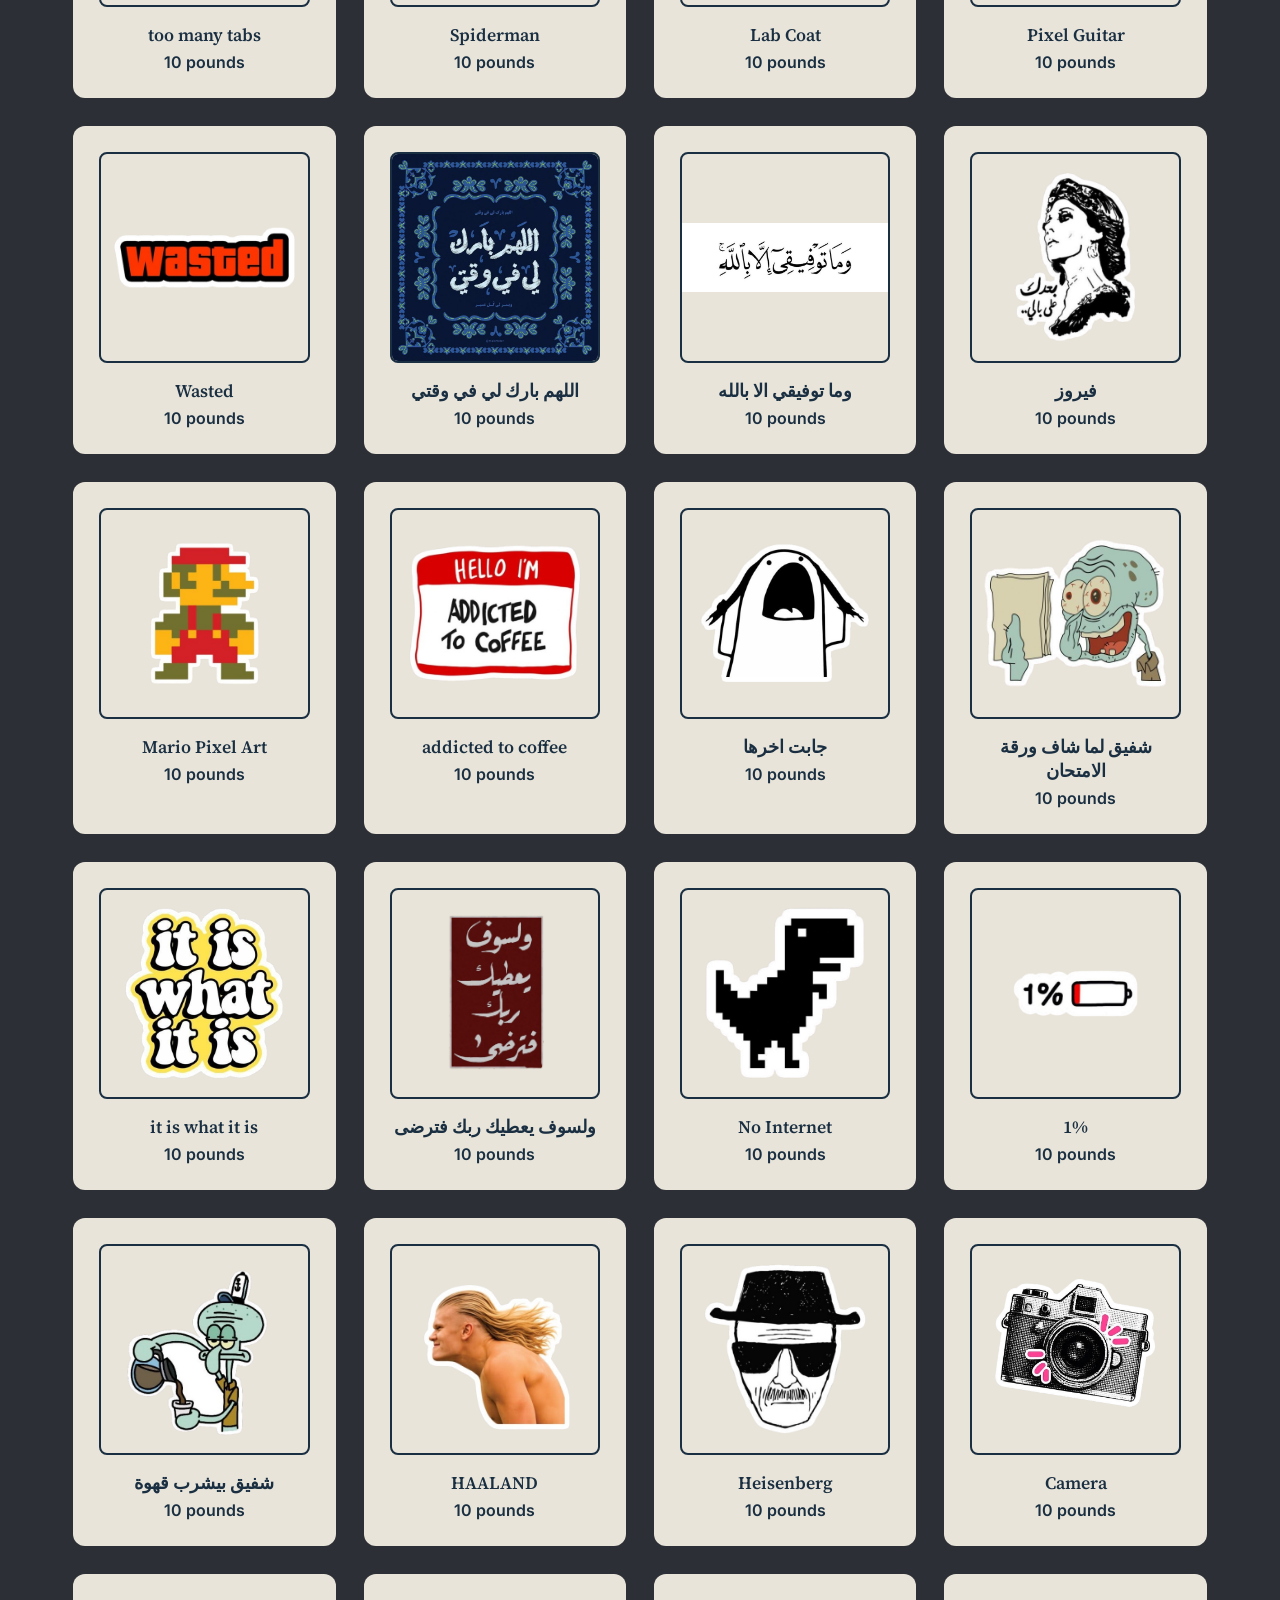
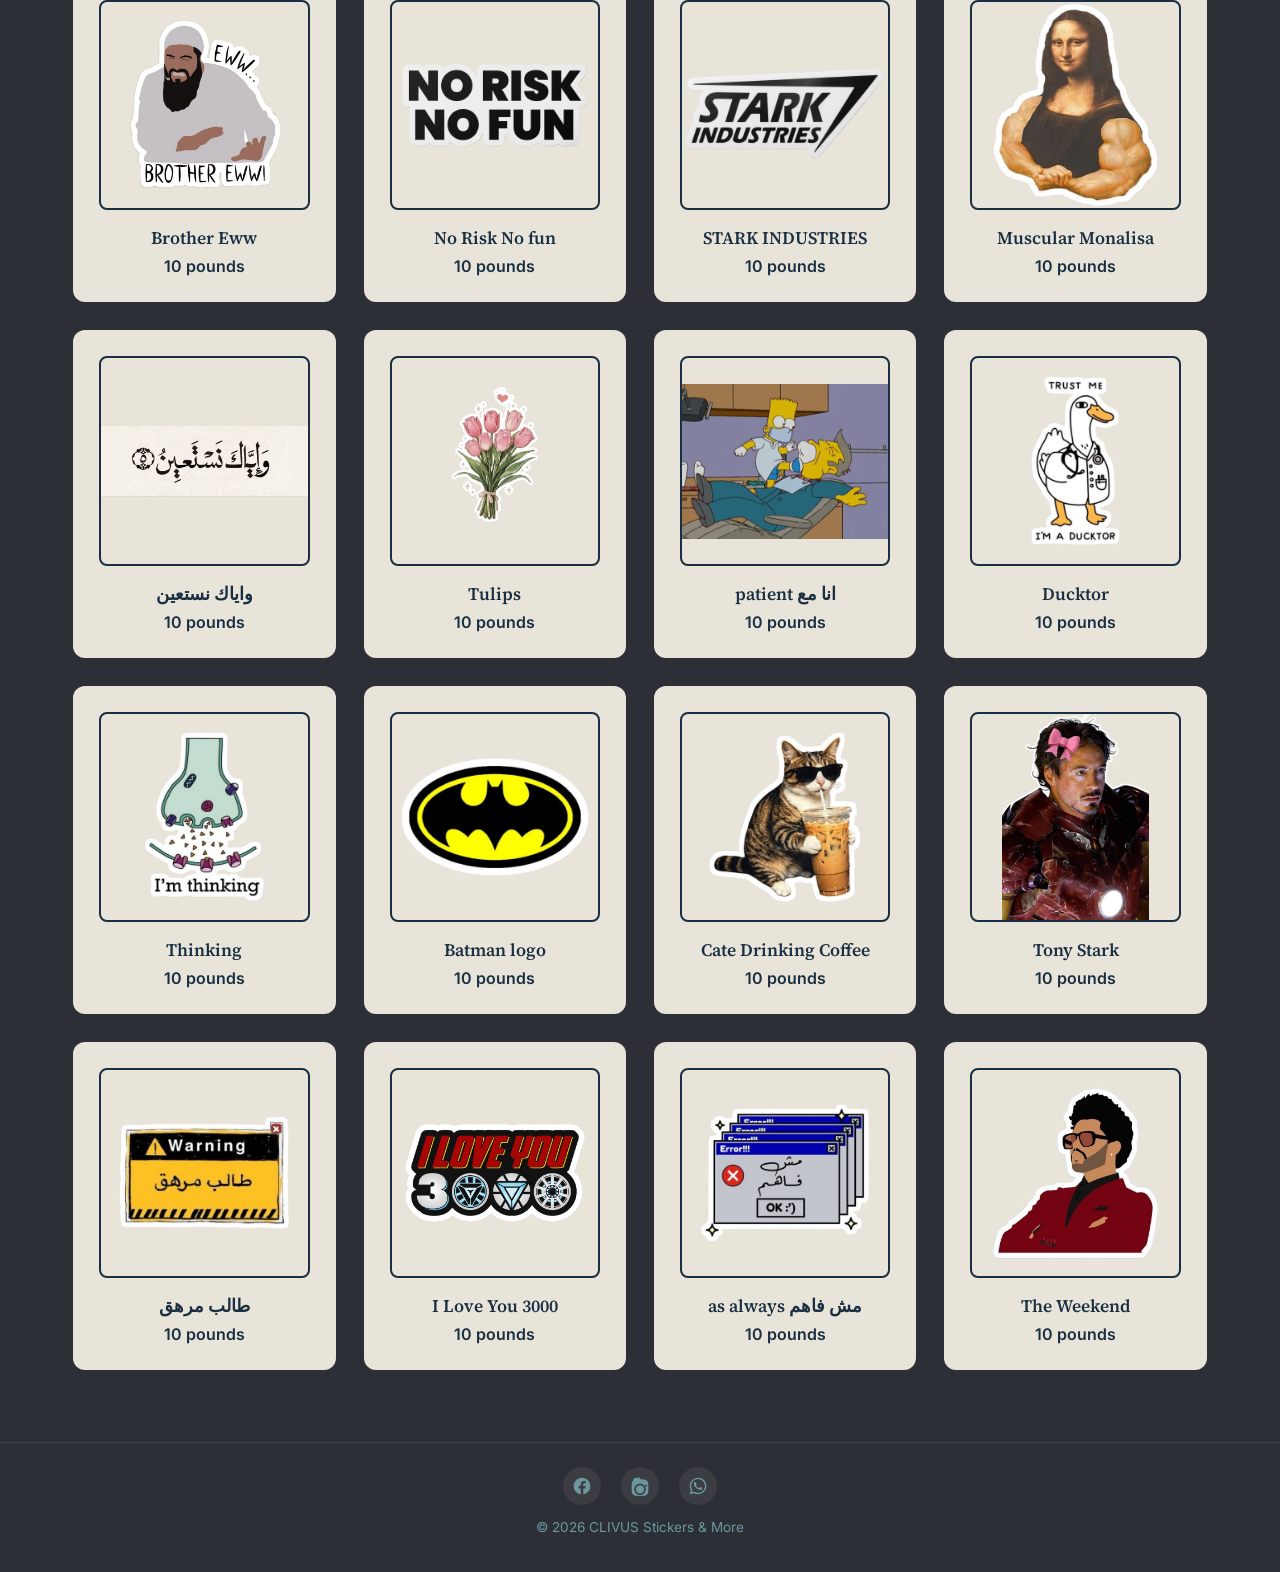
<file: single-stickers.html>
<!DOCTYPE html>
<html lang="en">
<head>
  <meta charset="UTF-8" />
  <meta name="viewport" content="width=device-width, initial-scale=1.0" />
  <title>Single Stickers — CLIVUS</title>
  <link rel="icon" type="image/png" href="images/clivus.png" />
  <link rel="preconnect" href="https://fonts.googleapis.com" />
  <link rel="preconnect" href="https://fonts.gstatic.com" crossorigin />
  
    <link href="https://fonts.googleapis.com/css2?family=Source+Serif+4:ital,wght@0,600;1,500&family=Inter:wght@400;500;600&family=Permanent+Marker&display=swap" rel="stylesheet" /><link href="https://fonts.googleapis.com/css2?family=Source+Serif+4:ital,wght@0,600;1,500&family=Inter:wght@400;500;600&family=Caveat:wght@500;600;700&display=swap" rel="stylesheet" />
  <link rel="stylesheet" href="style-single.css" />
</head>
<body>

  <header class="hero hero--compact">
    <a href="index.html" class="hero-logo-link">
      <img src="images/loogo.png" alt="CLIVUS logo" class="hero-logo hero-logo--small" />
    </a>
    <p class="hero-tagline">Stickers &amp; More</p>
  </header>

  <main>
    <section class="catalog-section">
      <a href="index.html" class="back-link">&larr; HOME</a>
      <h1 class="section-heading">Single Stickers</h1>
      <p class="section-sub">ordering from site is under maintenance 
        to order please contact us on our social media pages or whatsapp number down below.</p>

      <div class="search-bar">
        <input type="text" id="stickerSearch" placeholder="Search stickers..." onkeyup="filterStickers()" />
      </div>
      <!-- Place this where you want the sticker count to display -->
<p id="stickerCount" style="color:#ffffff; font-size: 1.1rem; font-weight: 600; margin-top: 0.5rem;"></p>

<script>
  document.addEventListener("DOMContentLoaded", () => {
    const grid = document.getElementById("productGrid");
    const cards = Array.from(grid.children);

    // 1. Display total sticker count
    const countElement = document.getElementById("stickerCount");
    if (countElement) {
      countElement.textContent = `Total Stickers: ${cards.length}`;
    }

    // 2. Shuffle cards on page load (Fisher-Yates Shuffle)
    for (let i = cards.length - 1; i > 0; i--) {
      const j = Math.floor(Math.random() * (i + 1));
      [cards[i], cards[j]] = [cards[j], cards[i]];
    }

    // Re-append shuffled cards to DOM
    cards.forEach((card) => grid.appendChild(card));
  });

  // Search filter functionality
  function filterStickers() {
    const query = document.getElementById("stickerSearch").value.trim().toLowerCase();
    const cards = document.querySelectorAll("#productGrid .product-card");
    
    cards.forEach((card) => {
      const name = card.querySelector(".product-name").textContent.toLowerCase();
      card.style.display = name.includes(query) ? "" : "none";
    });
  }
</script>

      <div class="product-grid" id="productGrid">

       <article class="product-card">
  <img src="images/ana abajora.png" alt="انا الباجورة" class="product-photo" />
  <h3 class="product-name">انا الباجورة</h3>
  <p class="product-price">10 pounds</p>
</article>

      <article class="product-card">
  <img src="images/Among_us-removebg-preview.png" alt="Among Us Sticker" class="product-photo" />
  <h3 class="product-name">among us in the vent</h3>
  <p class="product-price">10 pounds</p>
</article>
   <article class="product-card">
  <img src="images/Doodle.png" alt="Doodle Sticker" class="product-photo" />
  <h3 class="product-name">Doodle</h3>
  <p class="product-price">10 pounds</p>
</article>
   <article class="product-card">
  <img src="images/Batman_Stickers-removebg-preview.png" alt="Batman Sticker" class="product-photo" />
  <h3 class="product-name">Batman logo</h3>
  <p class="product-price">10 pounds</p>
</article>

       <article class="product-card">
  <img src="images/Sonic-removebg-preview.png" alt="Sonic Sticker" class="product-photo" />
  <h3 class="product-name">Sonic</h3>
  <p class="product-price">10 pounds</p>
</article>

<article class="product-card">
  <img src="images/Mario-removebg-preview.png" alt="Mario Sticker" class="product-photo" />
  <h3 class="product-name">Mario</h3>
  <p class="product-price">10 pounds</p>
</article>
<article class="product-card">
  <img src="images/laptop_sticker_gaming___Pixel_Red_Special_Guitar_Sticker-removebg-preview.png" alt="Mario Sticker" class="product-photo" />
  <h3 class="product-name">Pixel Guitar</h3>
  <p class="product-price">10 pounds</p>
</article>
<article class="product-card">
  <img src="images/Musculae Monalisa.png" alt="Muscular Monalisa" class="product-photo" />
  <h3 class="product-name">Muscular Monalisa</h3>
  <p class="product-price">10 pounds</p>
</article>
   <article class="product-card">
  <img src="images/cam.png" alt="Camera Sticker" class="product-photo" />
  <h3 class="product-name">Camera</h3>
  <p class="product-price">10 pounds</p>
</article>
<article class="product-card">
  <img src="images/3.jpg" alt="اللهم بارك لي في وقتي" class="product-photo" />
  <h3 class="product-name">اللهم بارك لي في وقتي</h3>
  <p class="product-price">10 pounds</p>
</article>
<article class="product-card">
  <img src="images/download__2__haaland-removebg-preview.png" alt="HAALAND" class="product-photo" />
  <h3 class="product-name">HAALAND</h3>
  <p class="product-price">10 pounds</p>
</article>
<article class="product-card">
  <img src="images/1-percent.png" alt="1% Sticker" class="product-photo" />
  <h3 class="product-name">1%</h3>
  <p class="product-price">10 pounds</p>
</article>
<article class="product-card">
  <img src="images/4.jpg" alt="وما توفيقي الا بالله" class="product-photo" />
  <h3 class="product-name">وما توفيقي الا بالله</h3>
  <p class="product-price">10 pounds</p>
</article>
   <article class="product-card">
  <img src="images/hair.png" alt="جابت اخرها" class="product-photo" />
  <h3 class="product-name">جابت اخرها</h3>
  <p class="product-price">10 pounds</p>
</article>
<article class="product-card">
  <img src="images/bullshiy.png" alt="Bullshit" class="product-photo" />
  <h3 class="product-name">Bullshit</h3>
  <p class="product-price">10 pounds</p>
</article>

<article class="product-card">
  <img src="images/Hoker vsSpidey.png" alt="joker vs batman" class="product-photo" />
  <h3 class="product-name">Joker vs Batman</h3>
  <p class="product-price">10 pounds</p>
</article>
<article class="product-card">
  <img src="images/Iam thinking.png" alt="I am thinking" class="product-photo" />
  <h3 class="product-name">Thinking</h3>
  <p class="product-price">10 pounds</p>
</article>
   <article class="product-card">
  <img src="images/tony.png" alt="Tony Stark" class="product-photo" />
  <h3 class="product-name">Tony Stark</h3>
  <p class="product-price">10 pounds</p>
</article>
<article class="product-card">
  <img src="images/5.jpg" alt="اياك نستعين" class="product-photo" />
  <h3 class="product-name">واياك نستعين</h3>
  <p class="product-price">10 pounds</p>
</article>
<article class="product-card">
  <img src="images/2 hearts.png" alt="2 1/2 Hearts" class="product-photo" />
  <h3 class="product-name">2 1/2 Hearts</h3>
  <p class="product-price">10 pounds</p>
</article>
   <article class="product-card">
  <img src="images/shit.png" alt="toilet paper" class="product-photo" />
  <h3 class="product-name">toilet paper</h3>
  <p class="product-price">10 pounds</p>
</article>
<article class="product-card">
  <img src="images/No internet.png" alt="No Internet" class="product-photo" />
  <h3 class="product-name">No Internet</h3>
  <p class="product-price">10 pounds</p>
</article>
<article class="product-card">
  <img src="images/Mario Pixel art.png" alt="Mario Pixel Art" class="product-photo" />
  <h3 class="product-name">Mario Pixel Art</h3>
  <p class="product-price">10 pounds</p>
</article>
<article class="product-card">
  <img src="images/Mario.png" alt="Mario" class="product-photo" />
  <h3 class="product-name">Mario</h3>
  <p class="product-price">10 pounds</p>
</article>
   <article class="product-card">
  <img src="images/tulips.png" alt="Tulips" class="product-photo" />
  <h3 class="product-name">Tulips</h3>
  <p class="product-price">10 pounds</p>
</article>
<article class="product-card">
  <img src="images/Bmw.png" alt="BMW" class="product-photo" />
  <h3 class="product-name">BMW Logo</h3>
  <p class="product-price">10 pounds</p>
</article>
<article class="product-card">
  <img src="images/Stunning-label.png" alt="Stunning Label" class="product-photo" />
  <h3 class="product-name">Stunning Spiderman</h3>
  <p class="product-price">10 pounds</p>
</article>
   <article class="product-card">
  <img src="images/no risk.png" alt="No Risk" class="product-photo" />
  <h3 class="product-name">No Risk No fun</h3>
  <p class="product-price">10 pounds</p>
</article>
<article class="product-card">
  <img src="images/شاي بالنعناع.png" alt="Shay al-Nayn" class="product-photo" />
  <h3 class="product-name">شاي بالنعناع</h3>
  <p class="product-price">10 pounds</p>
</article>
   <article class="product-card">
  <img src="images/it is.png" alt="sticker" class="product-photo" />
  <h3 class="product-name">it is what it is</h3>
  <p class="product-price">10 pounds</p>
</article>
   <article class="product-card">
  <img src="images/too.png" alt="too many" class="product-photo" />
  <h3 class="product-name">too many tabs</h3>
  <p class="product-price">10 pounds</p>
</article>
<article class="product-card">
  <img src="images/I Love You 3000 Sticker.png" alt="I Love You 3000" class="product-photo" />
  <h3 class="product-name">I Love You 3000</h3>
  <p class="product-price">10 pounds</p>
</article>
<article class="product-card">
  <img src="images/فيروز.png" alt="Fayrouiz" class="product-photo" />
  <h3 class="product-name">فيروز</h3>
  <p class="product-price">10 pounds</p>
</article>

<article class="product-card">
  <img src="images/You died.png" alt="You died" class="product-photo" />
  <h3 class="product-name">You died</h3>
  <p class="product-price">10 pounds</p>
</article>
<article class="product-card">
  <img src="images/spiderman.png" alt="Spiderman" class="product-photo" />
  <h3 class="product-name">Spiderman</h3>
  <p class="product-price">10 pounds</p>
</article>

<article class="product-card">
  <img src="images/r.png" alt="STARK INDUSTRIES" class="product-photo" />
  <h3 class="product-name">STARK INDUSTRIES</h3>
  <p class="product-price">10 pounds</p>
</article>
<article class="product-card">
  <img src="images/wasted.png" alt="Wasted" class="product-photo" />
  <h3 class="product-name">Wasted</h3>
  <p class="product-price">10 pounds</p>
</article>

<article class="product-card">
  <img src="images/breaking.png" alt="Breaking Bad" class="product-photo" />
  <h3 class="product-name">Breaking Bad</h3>
  <p class="product-price">10 pounds</p>
</article>

<article class="product-card">
  <img src="images/download.jpg" alt="I love you 3000" class="product-photo" />
  <h3 class="product-name">I love you 3000</h3>
  <p class="product-price">10 pounds</p>
</article>
<article class="product-card">
  <img src="images/بالطو.png" alt="بالطو" class="product-photo" />
  <h3 class="product-name">بالطو</h3>
  <p class="product-price">10 pounds</p>
</article>

<article class="product-card">
  <img src="images/brother eww.png" alt="Brother Eww" class="product-photo" />
  <h3 class="product-name">Brother Eww</h3>
  <p class="product-price">10 pounds</p>
</article>

<article class="product-card">
  <img src="images/the weekend.png" alt="The Weekend" class="product-photo" />
  <h3 class="product-name">The Weekend</h3>
  <p class="product-price">10 pounds</p>
</article>

<article class="product-card">
  <img src="images/SpongeBob_SquarePa.png" alt="SpongeBob SquarePants" class="product-photo" />
  <h3 class="product-name">شفيق لما شاف ورقة الامتحان</h3>
  <p class="product-price">10 pounds</p>
</article>
<article class="product-card">
  <img src="images/Warning.png" alt="Warning" class="product-photo" />
  <h3 class="product-name">طالب مرهق</h3>
  <p class="product-price">10 pounds</p>
</article>
<article class="product-card">
  <img src="images/2.png" alt="" class="product-photo" />
  <h3 class="product-name">  ولسوف يعطيك ربك فترضى</h3>
  <p class="product-price">10 pounds</p>
</article>

<article class="product-card">
  <img src="images/shafiq coffee.png" alt="Shafiq Coffee" class="product-photo" />
  <h3 class="product-name"> شفيق بيشرب قهوة</h3>
  <p class="product-price">10 pounds</p>
</article>

<article class="product-card">
  <img src="images/Msh fahem.png" alt="Msh fahem" class="product-photo" />
  <h3 class="product-name">as always مش فاهم</h3>
  <p class="product-price">10 pounds</p>
</article>

<article class="product-card">
  <img src="images/oie.png" alt="OIE Hugie" class="product-photo" />
  <h3 class="product-name">OIE Hugie</h3>
  <p class="product-price">10 pounds</p>
</article>
<article class="product-card">
  <img src="images/Ice coffee.png" alt="Ice Coffee" class="product-photo" />
  <h3 class="product-name">Ice Coffee</h3>
  <p class="product-price">10 pounds</p>
</article>
<article class="product-card">
  <img src="images/Fck.png" alt="Fck" class="product-photo" />
  <h3 class="product-name">F*ck</h3>
  <p class="product-price">10 pounds</p>
</article>
<article class="product-card">
  <img src="images/Nokia surgeons.png" alt="Nokia Surgeons" class="product-photo" />
  <h3 class="product-name">Nokia Surgeons</h3>
  <p class="product-price">10 pounds</p>
</article>
<article class="product-card">
  <img src="images/ducktor.png" alt="Ducktor" class="product-photo" />
  <h3 class="product-name">Ducktor</h3>
  <p class="product-price">10 pounds</p>
</article>
<article class="product-card">
  <img src="images/cate drinking coffee.png" alt="Cat Drinking Coffee" class="product-photo" />
  <h3 class="product-name">Cate Drinking Coffee</h3>
  <p class="product-price">10 pounds</p>
</article>
<article class="product-card">
  <img src="images/Tiny deadpool.png" alt="Tiny Deadpool" class="product-photo" />
  <h3 class="product-name">Tiny Deadpool</h3>
  <p class="product-price">10 pounds</p>
</article>
<article class="product-card">
  <img src="images/coffe.png" alt="Coffee" class="product-photo" />
  <h3 class="product-name">Coffee</h3>
  <p class="product-price">10 pounds</p>
</article>
<article class="product-card">
  <img src="images/h.png" alt="Heisenberg" class="product-photo" />
  <h3 class="product-name">Heisenberg</h3>
  <p class="product-price">10 pounds</p>
</article>
<article class="product-card">
  <img src="images/lab coat.png" alt="Lab Coat" class="product-photo" />
  <h3 class="product-name">Lab Coat</h3>
  <p class="product-price">10 pounds</p>
</article>
<article class="product-card">
  <img src="images/download.jpg" alt="patient" class="product-photo" />
  <h3 class="product-name">  patient انا مع</h3>
  <p class="product-price">10 pounds</p>
</article>
<article class="product-card">
  <img src="images/Addicted to coffee.png" alt="Addicted to Coffee" class="product-photo" />
  <h3 class="product-name"> addicted to coffee</h3>
  <p class="product-price">10 pounds</p>
</article>
<article class="product-card">
  <img src="images/1.png" alt="patience" class="product-photo" />
  <h3 class="product-name"> ان مع العسر يسرا</h3>
  <p class="product-price">10 pounds</p>
</article>



      </div>
    </section>
  </main>

  <footer class="site-footer">
    <div class="social-links">
      <a href="https://facebook.com/share/185Q5qSgAQ/?mibextid=wwXIfr" target="_blank" rel="noopener noreferrer" aria-label="Facebook" class="social-icon">
        <svg viewBox="0 0 24 24" fill="currentColor"><path d="M22 12.06C22 6.5 17.52 2 12 2S2 6.5 2 12.06C2 17.06 5.66 21.2 10.44 21.95V14.9H7.9v-2.84h2.54v-2.17c0-2.5 1.49-3.89 3.77-3.89 1.09 0 2.23.2 2.23.2v2.46h-1.26c-1.24 0-1.63.77-1.63 1.56v1.84h2.78l-.44 2.84h-2.34v7.05C18.34 21.2 22 17.06 22 12.06z"/></svg>
      </a>
      <a href="https://instagram.com/clivusegy?stkn=ZHduMHpzN2gxanlu&utm_source=qr" target="_blank" rel="noopener noreferrer" aria-label="Instagram" class="social-icon">
        <svg viewBox="0 0 24 24" fill="currentColor"><path d="M12 2c2.72 0 3.06.01 4.12.06 1.06.05 1.79.22 2.43.47.66.26 1.22.6 1.77 1.15.55.55.9 1.11 1.15 1.77.25.64.42 1.37.47 2.43.05 1.06.06 1.4.06 4.12s-.01 3.06-.06 4.12c-.05 1.06-.22 1.79-.47 2.43a4.9 4.9 0 0 1-1.15 1.77 4.9 4.9 0 0 1-1.77 1.15c-.64.25-1.37.42-2.43.47-1.06.05-1.4.06-4.12.06s-3.06-.01-4.12-.06c-1.06-.05-1.79-.22-2.43-.47a4.9 4.9 0 0 1-1.77-1.15 4.9 4.9 0 0 1-1.15-1.77c-.25-.64-.42-1.37-.47-2.43C2.01 15.06 2 14.72 2 12s.01-3.06.06-4.12c.05-1.06.22-1.79.47-2.43.26-.66.6-1.22 1.15-1.77A4.9 4.9 0 0 1 5.45.53C6.09.28 6.82.11 7.88.06 8.94.01 9.28 0 12 0zm0 5a7 7 0 1 0 0 14 7 7 0 0 0 0-14zm0 2a5 5 0 1 1 0 10 5 5 0 0 1 0-10zm7.25-.75a1.25 1.25 0 1 0 0 2.5 1.25 1.25 0 0 0 0-2.5z" transform="translate(0 2)"/></svg>
      </a>
      <a href="https://wa.me/+201553283074" target="_blank" rel="noopener noreferrer" aria-label="WhatsApp" class="social-icon">
        <svg viewBox="0 0 24 24" fill="currentColor"><path d="M12.04 2C6.58 2 2.13 6.45 2.13 11.91c0 1.75.46 3.45 1.32 4.95L2 22l5.29-1.39a9.9 9.9 0 0 0 4.75 1.21h.01c5.46 0 9.91-4.45 9.91-9.91 0-2.65-1.03-5.14-2.9-7.01A9.87 9.87 0 0 0 12.04 2zm0 18.13a8.2 8.2 0 0 1-4.18-1.14l-.3-.18-3.14.82.84-3.06-.2-.31a8.2 8.2 0 0 1-1.26-4.35c0-4.54 3.7-8.24 8.25-8.24 2.2 0 4.27.86 5.83 2.42a8.18 8.18 0 0 1 2.41 5.83c0 4.55-3.7 8.21-8.25 8.21zm4.52-6.16c-.25-.12-1.47-.72-1.7-.81-.23-.08-.39-.12-.56.13-.17.25-.64.81-.78.97-.14.17-.29.19-.54.06-.25-.12-1.04-.38-1.98-1.22-.73-.65-1.23-1.46-1.37-1.71-.14-.25-.02-.38.11-.51.11-.11.25-.29.37-.43.12-.14.16-.25.25-.41.08-.17.04-.31-.02-.44-.06-.12-.56-1.36-.77-1.86-.2-.49-.41-.42-.56-.43-.15-.01-.31-.01-.48-.01-.17 0-.44.06-.67.31-.23.25-.87.86-.87 2.09s.89 2.42 1.01 2.59c.13.17 1.75 2.67 4.24 3.74.59.26 1.05.41 1.41.52.59.19 1.13.16 1.55.1.47-.07 1.47-.6 1.68-1.19.2-.58.2-1.08.14-1.19-.06-.11-.23-.17-.48-.29z"/></svg>
      </a>
    </div>
    <p>&copy; 2026 CLIVUS Stickers &amp; More</p>
  </footer>



    <script>
    function filterStickers() {
      const query = document.getElementById('stickerSearch').value.trim().toLowerCase();
      const cards = document.querySelectorAll('#productGrid .product-card');
      cards.forEach(card => {
        const name = card.querySelector('.product-name').textContent.toLowerCase();
        card.style.display = name.includes(query) ? '' : 'none';
      });
    }
  </script>
</body>
</html>
</file>
<file: style.css>
/* ===== CLIVUS — base tokens ===== */
:root {
  --navy: #1a2f42;
  --teal: #6b98a0;
  --teal-dark: #3a5a63;
  --cream: #e8e4d9;
  --charcoal: #2c2f36;
  --red: #d14b4b;

  --font-display: "Source Serif 4", Georgia, serif;
  --font-body: "Inter", -apple-system, BlinkMacSystemFont, "Segoe UI", sans-serif;
}

* {
  box-sizing: border-box;
}

body {
  margin: 0;
  font-family: var(--font-body);
  color: var(--navy);
  background: var(--charcoal);
}

/* ===== Hero ===== */
.hero {
  background: var(--cream);
  display: flex;
  align-items: center;
  justify-content: center;
  padding: 4rem 1.5rem;
  text-align: left;
  min-height: 70vh;
}

.hero-brand {
  display: flex;
  align-items: center;
  gap: -2rem;
}

.hero-tagline {
  margin-left: -25px; /* increase this number until it looks right */
}
.hero-tagline {
  font-family: "Permanent Marker", cursive;
  font-style: normal;
  color: var(--teal-dark);
  letter-spacing: 0.01em;
  font-size: 2rem;
  line-height: 1.2;
  max-width: 300px;
}
.hero-logo {
  width: 220px;
  max-width: 40vw;
  height: auto;
  flex-shrink: 0;
  filter: drop-shadow(0 8px 16px rgba(0, 0, 0, 0.25));
}


/* ===== Stickers section ===== */
.stickers-section {
  background: var(--charcoal);
  padding: 3.5rem 1.5rem 4.5rem;
  text-align: center;
  display: flex;
  flex-direction: column;
  align-items: center;
}

.section-heading-btn {
  background: none;
  border: none;
  cursor: pointer;
  display: inline-flex;
  align-items: center;
  gap: 0.6rem;
  padding: 0.5rem 0.25rem;
  margin: 0 auto 2.5rem;
}

.section-heading {
  font-family: var(--font-display);
  font-size: 2.25rem;
  color: var(--cream);
}

.section-sub {
  font-size: 1.7rem;
  color: var(--red);
  margin: 0.75rem 0 0;
}

.toggle-arrow {
  color: var(--teal);
  font-size: 1.25rem;
  transition: transform 0.25s ease;
}

.section-heading-btn[aria-expanded="true"] .toggle-arrow {
  transform: rotate(180deg);
}

.section-heading-btn:hover .section-heading,
.section-heading-btn:focus-visible .section-heading {
  color: var(--teal);
}

.sticker-choices {
  display: flex;
  justify-content: center;
  gap: 2rem;
  flex-wrap: wrap;
  max-width: 900px;
  margin: 0 auto;
  animation: reveal 0.35s ease;
}
@keyframes reveal {
  from {
    opacity: 0;
    transform: translateY(-8px);
  }
  to {
    opacity: 1;
    transform: translateY(0);
  }
}

.sticker-card {
  background: var(--cream);
  border-radius: 12px;
  padding: 2rem 1.75rem;
  width: 260px;
  text-decoration: none;
  color: var(--navy);
  display: flex;
  flex-direction: column;
  align-items: center;
  border: 2px solid transparent;
  transition: transform 0.2s ease, border-color 0.2s ease;
}

.sticker-card:hover,
.sticker-card:focus-visible {
  transform: translateY(-4px);
  border-color: var(--teal);
}

.sticker-card-art {
  width: 88px;
  height: 88px;
  display: flex;
  align-items: center;
  justify-content: center;
  margin-bottom: 1.25rem;
}

/* die-cut circle motif for Single Stickers */
.single-art .die-cut {
  width: 72px;
  height: 72px;
  border-radius: 50%;
  background: var(--teal);
  border: 3px dashed var(--navy);
}

/* sheet lines motif for Sheet Stickers */
.sheet-art {
  flex-direction: column;
  gap: 8px;
  background: var(--teal);
  border-radius: 8px;
  padding: 10px;
  width: 72px;
  height: 72px;
}

.sheet-line {
  display: block;
  height: 6px;
  border-radius: 3px;
  background: var(--cream);
}

.sheet-line:nth-child(1) { width: 100%; }
.sheet-line:nth-child(2) { width: 70%; }
.sheet-line:nth-child(3) { width: 85%; }

.sticker-card-label {
  font-family: var(--font-display);
  font-size: 1.25rem;
  font-weight: 600;
  margin-bottom: 0.35rem;
}

.sticker-card-desc {
  font-size: 0.875rem;
  color: var(--teal-dark);
}

.custom-icon {
  font-size: 2rem;
  color: var(--navy);
}

.sticker-card {
  font-family: inherit;
  font-size: inherit;
  cursor: pointer;
}

.customize-wrap {
  position: relative;
}

.customize-wrap {
  position: relative;
}

.customize-info {
  position: absolute;
  top: calc(100% + 0.75rem);
  left: 50%;
  transform: translateX(-50%);
  background: var(--cream);
  border-radius: 12px;
  padding: 1.5rem;
  width: 260px;
  text-align: center;
  animation: revealCentered 0.35s ease;
  z-index: 5;
}
.customize-info p {
  font-family: var(--font-display);
  font-size: 1rem;
  color: var(--navy);
  margin: 0 0 1rem;
}

/* ===== Footer ===== */
.site-footer {
  background: var(--charcoal);
  color: var(--teal);
  text-align: center;
  padding: 1.5rem;
  font-size: 0.85rem;
  border-top: 1px solid rgba(107, 152, 160, 0.2);
}

/* ===== Mobile ===== */
@media (max-width: 480px) {
  .hero {
    padding: 3rem 1.25rem;
    min-height: 60vh;
  }
  .hero-brand {
    gap: 0.5rem;
  }
  .hero-logo {
    width: 140px;
  }
  /* style.css */
@media (max-width: 480px) {
  .hero-tagline {
    font-size: 1.1rem; /* shrink a bit so it fits one line on narrow phones */
    max-width: none;
    white-space: nowrap;
  }
}
  .section-heading {
    font-size: 1.75rem;
  }
  .sticker-card {
    width: 100%;
    max-width: 300px;
  }
}
/* ===== Social icons ===== */
.social-links {
  display: flex;
  justify-content: center;
  gap: 1.25rem;
  margin-bottom: 0.75rem;
}

.social-icon {
  display: inline-flex;
  align-items: center;
  justify-content: center;
  width: 38px;
  height: 38px;
  border-radius: 50%;
  background: rgba(232, 228, 217, 0.08);
  color: var(--teal);
  transition: background 0.2s ease, color 0.2s ease, transform 0.2s ease;
}

.social-icon svg {
  width: 20px;
  height: 20px;
}

.social-icon:hover,
.social-icon:focus-visible {
  background: var(--teal);
  color: var(--charcoal);
  transform: translateY(-2px);
}
</file>
<file: style-sheet.css>
/* ===== CLIVUS — base tokens ===== */
:root {
  --navy: #1a2f42;
  --teal: #6b98a0;
  --teal-dark: #3a5a63;
  --cream: #e8e4d9;
  --charcoal: #2c2f36;
  --red: #d14b4b;

  --font-display: "Source Serif 4", Georgia, serif;
  --font-body: "Inter", -apple-system, BlinkMacSystemFont, "Segoe UI", sans-serif;
}

* {
  box-sizing: border-box;
}

body {
  margin: 0;
  font-family: var(--font-body);
  color: var(--navy);
  background: var(--charcoal);
}

/* ===== Hero ===== */
.hero {
  background: var(--cream);
  display: flex;
  align-items: center;
  justify-content: center;
  padding: 4rem 1.5rem;
  text-align: left;
  min-height: 40vh;
}

.hero-brand {
  display: flex;
  align-items: center;
  gap: 1.75rem;
}

.hero-logo {
  width: 150px;
  max-width: 40vw;
  height: auto;
  flex-shrink: 0;
  filter: drop-shadow(0 8px 16px rgba(0, 0, 0, 0.25));
}
.hero-tagline {
  margin-left: -15px; /* increase this number until it looks right */
}
.hero-tagline {
  font-family: "Permanent Marker", cursive;
  font-style: normal;
  color: var(--teal-dark);
  letter-spacing: 0.01em;
  font-size: 1.5rem;
  line-height: 1.2;
  max-width: 300px;
}
/* ===== Compact hero (subpages) ===== */
.hero--compact {
  padding: 2.5rem 1.5rem 2rem;
}

.hero-logo--small {
  width: 180px;
}

.hero-logo-link {
  display: inline-block;
  line-height: 0;
}

/* ===== Catalog / product pages ===== */

.catalog-section {
  background: var(--charcoal);
  padding: 2.5rem 1.5rem 4.5rem;
  text-align: center;
  display: flex;
  flex-direction: column;
  align-items: center;
}

.section-heading {
  font-family: var(--font-display);
  font-size: 3rem;
  color: var(--cream);
}

.section-sub {
  font-family: "Caveat", cursive;
  font-weight: 600;
  font-size: 1.9rem;
  color: #d64545;
  margin: 0.5rem 0 0;
  transform: rotate(-2deg);
  display: inline-block;
}

.back-link {
  display: inline-block;
  color: var(--teal);
  text-decoration: none;
  font-size: 0.9rem;
  margin-bottom: 1.5rem;
  transition: color 0.2s ease;
}

.back-link:hover,
.back-link:focus-visible {
  color: var(--cream);
}

/* ===== Sheet product grid (bigger cards than single stickers) ===== */
.product-grid--sheets {
  display: grid;
  grid-template-columns: repeat(3, 1fr);
  gap: 2.25rem;
  width: 92%;
  max-width: 1400px;
  margin: 2.5rem 0 0;
}

.product-card {
  background: var(--cream);
  border-radius: 12px;
  padding: 1.5rem;
  display: flex;
  flex-direction: column;
  align-items: center;
  border: 2px solid transparent;
  transition: transform 0.2s ease, border-color 0.2s ease;
  text-decoration: none;
  color: var(--navy);
}

.product-card:hover,
.product-card:focus-visible {
  transform: translateY(-4px);
  border-color: var(--teal);
}

.product-card--sheet {
  padding: 2rem;
}

.product-photo {
  width: 100%;
  aspect-ratio: 1 / 1;
  border-radius: 8px;
  border: 2px solid var(--navy);
  margin-bottom: 1rem;
  object-fit: contain;
  background: var(--cream);
}

.product-photo {
  width: 100%;
  aspect-ratio: 1 / 1;
  border-radius: 8px;
  border: 2px solid var(--navy);
  margin-bottom: 1rem;
  object-fit: contain !important; /* Keeps the whole laptop visible without cropping */
  background-color: #ffffff !important; /* Fills empty top/bottom space with white */
}
.product-name {
  font-family: var(--font-display);
  font-size: 1.1rem;
  font-weight: 600;
  margin: 0 0 0.35rem;
  color: var(--navy);
}

.product-card--sheet .product-name {
  font-size: 1.4rem;
}

/* Styling for base product prices */
.product-price {
  font-size: 1.15rem;
  font-weight: 700;
  color: #1a2f42; /* Navy color for contrast */
  margin: 0.35rem 0;
}

/* Eye-catching badge style specifically for sheet cards */
.product-card--sheet .product-price {
  font-size: 1.25rem;
  font-weight: 700;
  color: #ffffff;
  background-color: #3a5a63; /* Teal-dark accent background */
  padding: 0.3rem 0.9rem;
  border-radius: 999px;
  display: inline-block;
  margin: 0.4rem 0;
  box-shadow: 0 2px 5px rgba(0, 0, 0, 0.15);
}
.product-card-desc {
  font-size: 0.85rem;
  color: var(--teal-dark);
  margin: 0.35rem 0 0;
}

/* ===== Search bar ===== */
.search-bar {
  display: flex;
  justify-content: center;
  margin: 1.5rem 0 0.5rem;
}

.search-bar input {
  width: 100%;
  max-width: 340px;
  padding: 0.7rem 1.1rem;
  border-radius: 999px;
  border: 2px solid var(--teal);
  background: var(--cream);
  color: var(--navy);
  font-family: var(--font-body);
  font-size: 0.95rem;
  outline: none;
  transition: border-color 0.2s ease, box-shadow 0.2s ease;
}

.search-bar input::placeholder {
  color: var(--teal-dark);
  opacity: 0.7;
}

.search-bar input:focus {
  border-color: var(--cream);
  box-shadow: 0 0 0 3px rgba(107, 152, 160, 0.4);
}

/* ===== Sheet detail page ===== */
.detail-section {
  background: var(--charcoal);
  padding: 2.5rem 1.5rem 4.5rem;
  display: flex;
  flex-direction: column;
  align-items: center;
}

.detail-card {
  background: var(--cream);
  border-radius: 16px;
  padding: 2.5rem;
  width: 92%;
  max-width: 780px;
  text-align: center;
}

.detail-main-image {
  width: 100%;
  max-width: 460px;
  aspect-ratio: 4 / 3;
  object-fit: contain !important;
  border-radius: 10px;
  border: 2px solid var(--navy);
  background-color: #ffffff !important; /* Changes detail main photo background to white */
  margin: 0 auto 1.5rem;
  display: block;
}
.detail-name {
  font-family: var(--font-display);
  font-size: 2rem;
  color: var(--navy);
  margin: 0 0 0.5rem;
}

.detail-price {
  font-size: 1.15rem;
  font-weight: 600;
  color: var(--teal-dark);
  margin: 0 0 1rem;
}

.detail-description {
  font-size: 1rem;
  line-height: 1.6;
  color: var(--navy);
  max-width: 560px;
  margin: 0 auto 2rem;
}

.detail-contents-heading {
  font-family: var(--font-display);
  font-size: 1.15rem;
  color: var(--navy);
  margin: 0 0 1rem;
}

/* ===== Thumbnails Grid & Box Styling ===== */
.thumb-grid {
  display: grid;
  grid-template-columns: repeat(auto-fit, minmax(100px, 1fr));
  gap: 1rem;
  max-width: 560px;
  margin: 0 auto;
}

/* outer box container */
.thumb-card {
  background-color: transparent !important; /* Removes white fill from the box */
  border: 2px solid var(--navy);
  border-radius: 12px;
  padding: 0.75rem;
  display: flex;
  align-items: center;
  justify-content: center;
  box-shadow: 0 2px 6px rgba(0, 0, 0, 0.08);
  transition: transform 0.2s ease, border-color 0.2s ease;
}

.thumb-item {
  width: 100%;
  aspect-ratio: 1 / 1;
  object-fit: contain;
  background-color: transparent !important; /* Ensures the image container is transparent */
}

.thumb-card:hover {
  transform: translateY(-2px);
  border-color: var(--teal);
}


.detail-not-found {
  color: var(--navy);
  font-size: 1.1rem;
}

/* ===== Social icons ===== */
.social-links {
  display: flex;
  justify-content: center;
  gap: 1.25rem;
  margin-bottom: 0.75rem;
}

.social-icon {
  display: inline-flex;
  align-items: center;
  justify-content: center;
  width: 38px;
  height: 38px;
  border-radius: 50%;
  background: rgba(232, 228, 217, 0.08);
  color: var(--teal);
  transition: background 0.2s ease, color 0.2s ease, transform 0.2s ease;
}

.social-icon svg {
  width: 20px;
  height: 20px;
}

.social-icon:hover,
.social-icon:focus-visible {
  background: var(--teal);
  color: var(--charcoal);
  transform: translateY(-2px);
}

/* ===== Footer ===== */
.site-footer {
  background: var(--charcoal);
  color: var(--teal);
  text-align: center;
  padding: 1.5rem;
  font-size: 0.85rem;
  border-top: 1px solid rgba(107, 152, 160, 0.2);
}

/* ===== Mobile ===== */
@media (max-width: 900px) {
  .product-grid--sheets {
    grid-template-columns: repeat(2, 1fr);
  }
}

@media (max-width: 480px) {
  .hero {
    padding: 3rem 1.25rem;
    min-height: 30vh;
  }
  .hero-brand {
    gap: 1rem;
  }
  .hero-logo {
    width: 100px;
  }
  /* style.css */
@media (max-width: 480px) {
  .hero-tagline {
    font-size: 1.1rem; /* shrink a bit so it fits one line on narrow phones */
    max-width: none;
    white-space: nowrap;
  }
}
  .section-heading {
    font-size: 2.25rem;
  }
  .product-grid--sheets {
    grid-template-columns: 1fr;
    width: 100%;
    gap: 1.25rem;
  }
  .detail-card {
    padding: 1.75rem 1.25rem;
  }
  .detail-name {
    font-size: 1.6rem;
  }
}
</file>
<file: style-single.css>
/* ===== CLIVUS — base tokens ===== */
:root {
  --navy: #1a2f42;
  --teal: #6b98a0;
  --teal-dark: #3a5a63;
  --cream: #e8e4d9;
  --charcoal: #2c2f36;

  --font-display: "Source Serif 4", Georgia, serif;
  --font-body: "Inter", -apple-system, BlinkMacSystemFont, "Segoe UI", sans-serif;
}

* {
  box-sizing: border-box;
}

body {
  margin: 0;
  font-family: var(--font-body);
  color: var(--navy);
  background: var(--charcoal);
}

/* ===== Hero ===== */
.hero {
  background: var(--cream);
  display: flex;
  align-items: center;
  justify-content: center;
  padding: 4rem 1.5rem;
  text-align: left;
  min-height: 40vh;
}

.hero-brand {
  display: flex;
  align-items: center;
  gap: 1.75rem;
}

.hero-logo {
  width: 150px;
  max-width: 40vw;
  height: auto;
  flex-shrink: 0;
  filter: drop-shadow(0 8px 16px rgba(0, 0, 0, 0.25));
}
.hero-tagline {
  margin-left: -15px; /* increase this number until it looks right */
}
.hero-tagline {
  font-family: "Permanent Marker", cursive;
  font-style: normal;
  color: var(--teal-dark);
  letter-spacing: 0.01em;
  font-size: 1.5rem;
  line-height: 1.2;
  max-width: 300px;
}
/* ===== Compact hero (subpages) ===== */
.hero--compact {
  padding: 2.5rem 1.5rem 2rem;
}

.hero-logo--small {
  width: 180px;
}
/* ===== Stickers section ===== */
.stickers-section {
  background: var(--charcoal);
  padding: 3.5rem 1.5rem 4.5rem;
  text-align: center;
  display: flex;
  flex-direction: column;
  align-items: center;
}

.section-heading-btn {
  background: none;
  border: none;
  cursor: pointer;
  display: inline-flex;
  align-items: center;
  gap: 0.6rem;
  padding: 0.5rem 0.25rem;
  margin: 0 auto 2.5rem;
}

.section-heading {
  font-family: var(--font-display);
  font-size: 3rem;
  color: var(--cream);
}

.section-sub {
  font-family: "Caveat", cursive;
  font-weight: 600;
  font-size: 1.9rem;
  color: #d64545;
  margin: 0.5rem 0 0;
  transform: rotate(-2deg);
  display: inline-block;
}

.toggle-arrow {
  color: var(--teal);
  font-size: 1.25rem;
  transition: transform 0.25s ease;
}

.section-heading-btn[aria-expanded="true"] .toggle-arrow {
  transform: rotate(180deg);
}

.section-heading-btn:hover .section-heading,
.section-heading-btn:focus-visible .section-heading {
  color: var(--teal);
}

.sticker-choices {
  display: flex;
  justify-content: center;
  gap: 2rem;
  flex-wrap: wrap;
  max-width: 720px;
  margin: 0 auto;
  animation: reveal 0.35s ease;
}

@keyframes reveal {
  from {
    opacity: 0;
    transform: translateY(-8px);
  }
  to {
    opacity: 1;
    transform: translateY(0);
  }
}

.sticker-card {
  background: var(--cream);
  border-radius: 12px;
  padding: 2rem 1.75rem;
  width: 260px;
  text-decoration: none;
  color: var(--navy);
  display: flex;
  flex-direction: column;
  align-items: center;
  border: 2px solid transparent;
  transition: transform 0.2s ease, border-color 0.2s ease;
}

.sticker-card:hover,
.sticker-card:focus-visible {
  transform: translateY(-4px);
  border-color: var(--teal);
}

.sticker-card-art {
  width: 88px;
  height: 88px;
  display: flex;
  align-items: center;
  justify-content: center;
  margin-bottom: 1.25rem;
}

/* die-cut circle motif for Single Stickers */
.single-art .die-cut {
  width: 72px;
  height: 72px;
  border-radius: 50%;
  background: var(--teal);
  border: 3px dashed var(--navy);
}

/* sheet lines motif for Sheet Stickers */
.sheet-art {
  flex-direction: column;
  gap: 8px;
  background: var(--teal);
  border-radius: 8px;
  padding: 10px;
  width: 72px;
  height: 72px;
}

.sheet-line {
  display: block;
  height: 6px;
  border-radius: 3px;
  background: var(--cream);
}

.sheet-line:nth-child(1) { width: 100%; }
.sheet-line:nth-child(2) { width: 70%; }
.sheet-line:nth-child(3) { width: 85%; }

.sticker-card-label {
  font-family: var(--font-display);
  font-size: 1.25rem;
  font-weight: 600;
  margin-bottom: 0.35rem;
}

.sticker-card-desc {
  font-size: 0.875rem;
  color: var(--teal-dark);
}

/* ===== Compact hero (subpages) ===== */
.hero--compact {
  padding: 2.5rem 1.5rem 2rem;
}



.hero-logo-link {
  display: inline-block;
  line-height: 0;
}

/* ===== Catalog / product pages ===== */


.catalog-section {
  background: var(--charcoal);
  padding: 2.5rem 1.5rem 4.5rem;
  text-align: center;
  display: flex;
  flex-direction: column;
  align-items: center;
}

.back-link {
  display: inline-block;
  color: var(--teal);
  text-decoration: none;
  font-size: 0.9rem;
  margin-bottom: 1.5rem;
  transition: color 0.2s ease;
}

.back-link:hover,
.back-link:focus-visible {
  color: var(--cream);
}

.product-grid {
  display: grid;
  grid-template-columns: repeat(4, 1fr);
  gap: 1.75rem;
  width: 92%;
  max-width: 1500px;
  margin: 2.5rem 0 0;
}
.product-card {
  background: var(--cream);
  border-radius: 12px;
  padding: 1.5rem;
  display: flex;
  flex-direction: column;
  align-items: center;
  border: 2px solid transparent;
  transition: transform 0.2s ease, border-color 0.2s ease;
}

.product-card:hover,
.product-card:focus-visible {
  transform: translateY(-4px);
  border-color: var(--teal);
}

.product-photo {
  width: 100%;
  aspect-ratio: 1 / 1;
  border-radius: 8px;
  border: 2px solid var(--navy);
  margin-bottom: 1rem;
  object-fit: contain;
  background: var(--cream);
}

/* placeholder-only styling, for cards still using the empty div */
div.product-photo {
  background: repeating-linear-gradient(
    45deg,
    var(--teal),
    var(--teal) 10px,
    var(--teal-dark) 10px,
    var(--teal-dark) 20px
  );
}

.product-name {
  font-family: var(--font-display);
  font-size: 1.1rem;
  font-weight: 600;
  margin: 0 0 0.35rem;
  color: var(--navy);
}

.product-price {
  font-size: 1rem;
  font-weight: 600;
  color: var(--navy);
  margin: 0;
}
/* ===== Search bar ===== */
.search-bar {
  display: flex;
  justify-content: center;
  margin: 1.5rem 0 0.5rem;
}

.search-bar input {
  width: 100%;
  max-width: 340px;
  padding: 0.7rem 1.1rem;
  border-radius: 999px;
  border: 2px solid var(--teal);
  background: var(--cream);
  color: var(--navy);
  font-family: var(--font-body);
  font-size: 0.95rem;
  outline: none;
  transition: border-color 0.2s ease, box-shadow 0.2s ease;
}

.search-bar input::placeholder {
  color: var(--teal-dark);
  opacity: 0.7;
}

.search-bar input:focus {
  border-color: var(--cream);
  box-shadow: 0 0 0 3px rgba(107, 152, 160, 0.4);
}

/* ===== Social icons ===== */
.social-links {
  display: flex;
  justify-content: center;
  gap: 1.25rem;
  margin-bottom: 0.75rem;
}

.social-icon {
  display: inline-flex;
  align-items: center;
  justify-content: center;
  width: 38px;
  height: 38px;
  border-radius: 50%;
  background: rgba(232, 228, 217, 0.08);
  color: var(--teal);
  transition: background 0.2s ease, color 0.2s ease, transform 0.2s ease;
}

.social-icon svg {
  width: 20px;
  height: 20px;
}

.social-icon:hover,
.social-icon:focus-visible {
  background: var(--teal);
  color: var(--charcoal);
  transform: translateY(-2px);
}

/* ===== Footer ===== */
.site-footer {
  background: var(--charcoal);
  color: var(--teal);
  text-align: center;
  padding: 1.5rem;
  font-size: 0.85rem;
  border-top: 1px solid rgba(107, 152, 160, 0.2);
}

/* ===== Mobile ===== */
@media (max-width: 900px) {
  .product-grid {
    grid-template-columns: repeat(2, 1fr);
  }
}

@media (max-width: 480px) {
  .hero {
    padding: 3rem 1.25rem;
    min-height: 30vh;
  }
  .hero-brand {
    gap: 1rem;
  }
  .hero-logo {
    width: 100px;
  }
  /* style.css */
@media (max-width: 480px) {
  .hero-tagline {
    font-size: 1.1rem; /* shrink a bit so it fits one line on narrow phones */
    max-width: none;
    white-space: nowrap;
  }
}
  .section-heading {
    font-size: 2.25rem;
  }
  .sticker-card {
    width: 100%;
    max-width: 300px;
  }
   .product-grid {
    grid-template-columns: repeat(2, 1fr);
    width: 100%;
    gap: 1rem;
  }
}
</file>
